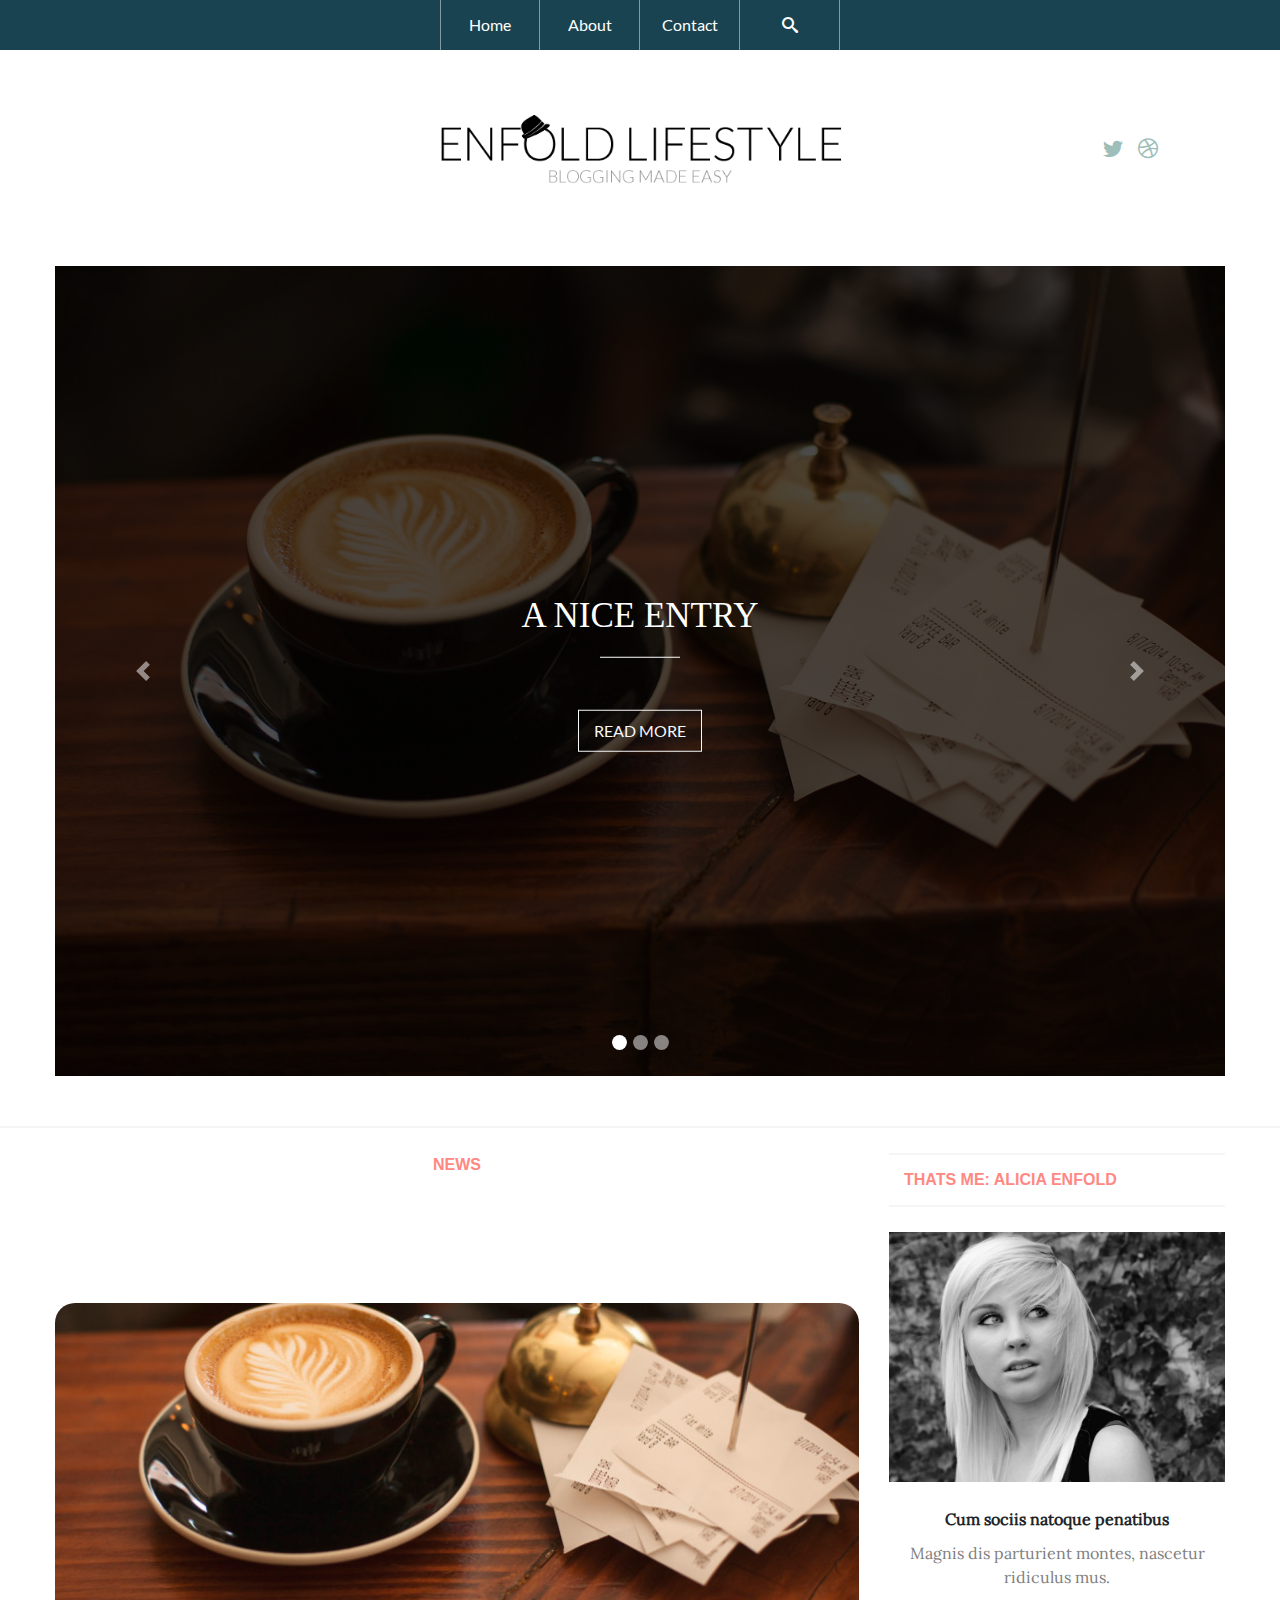
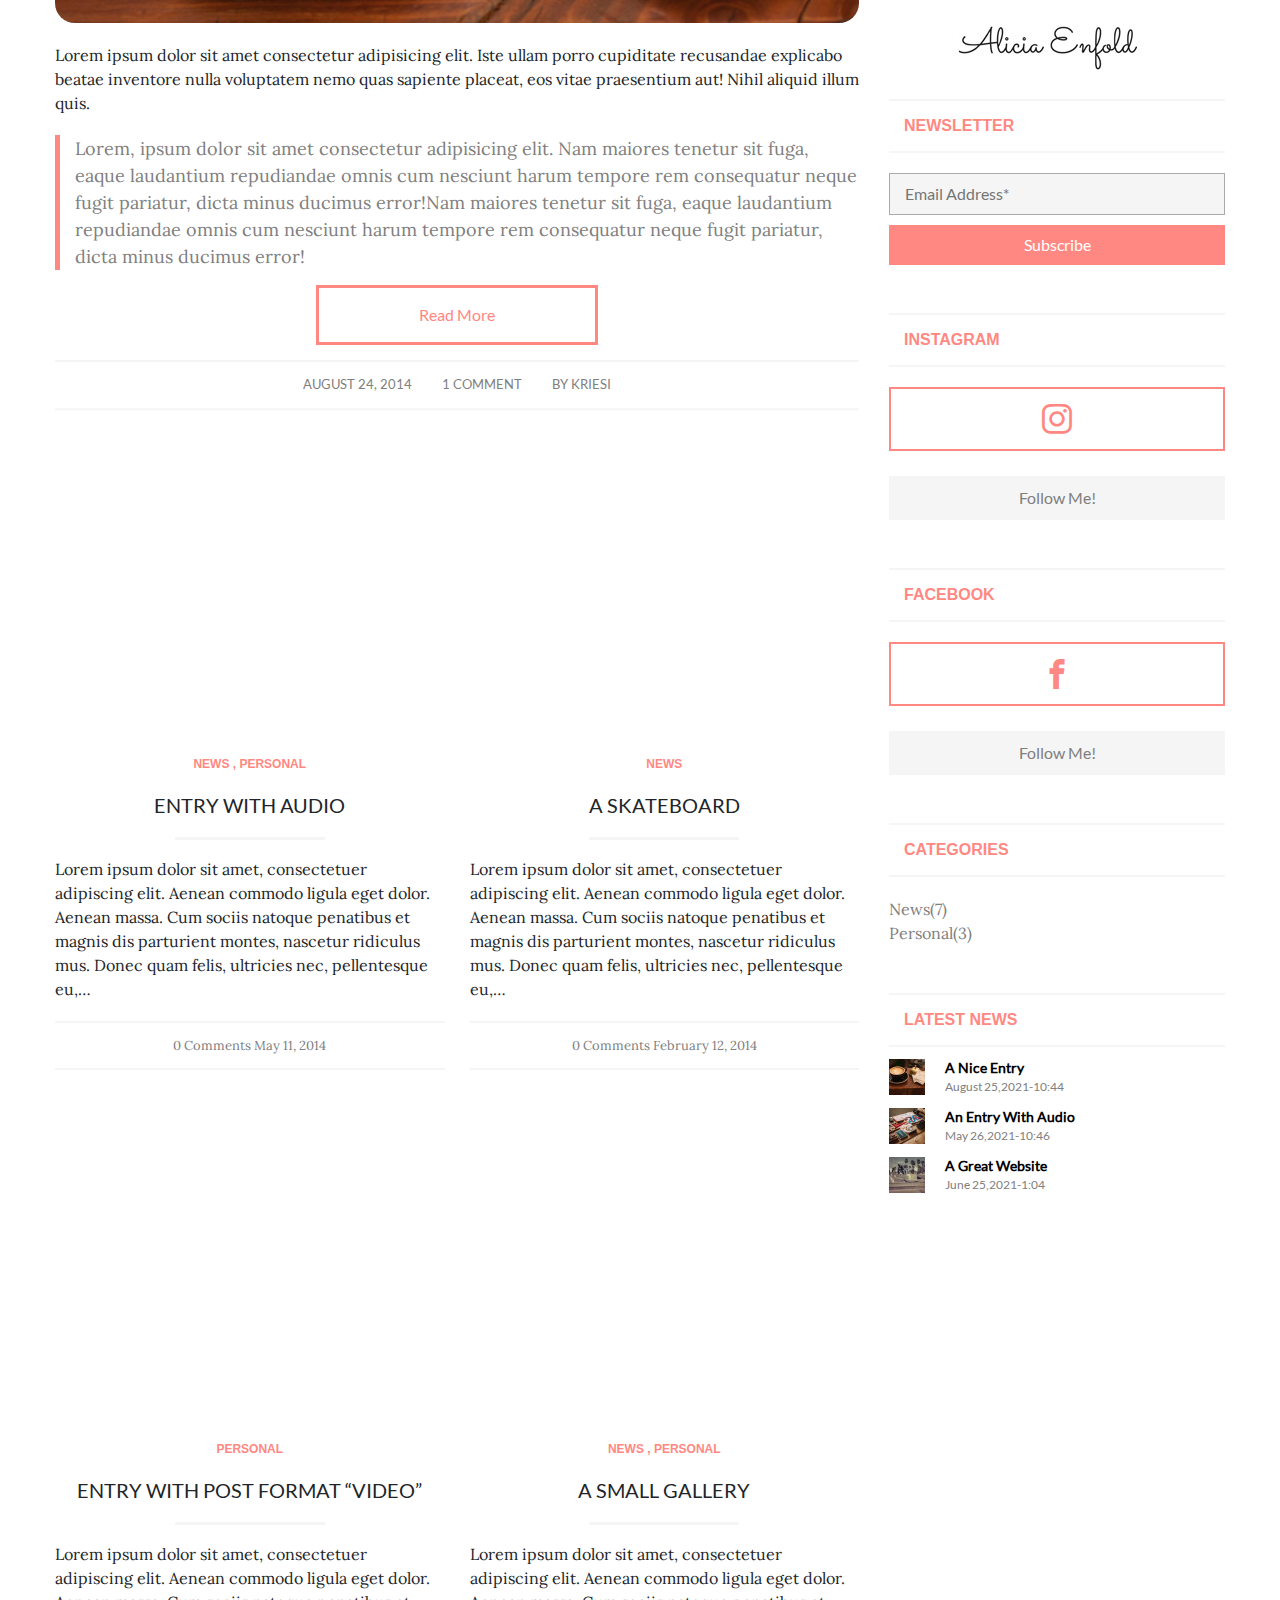
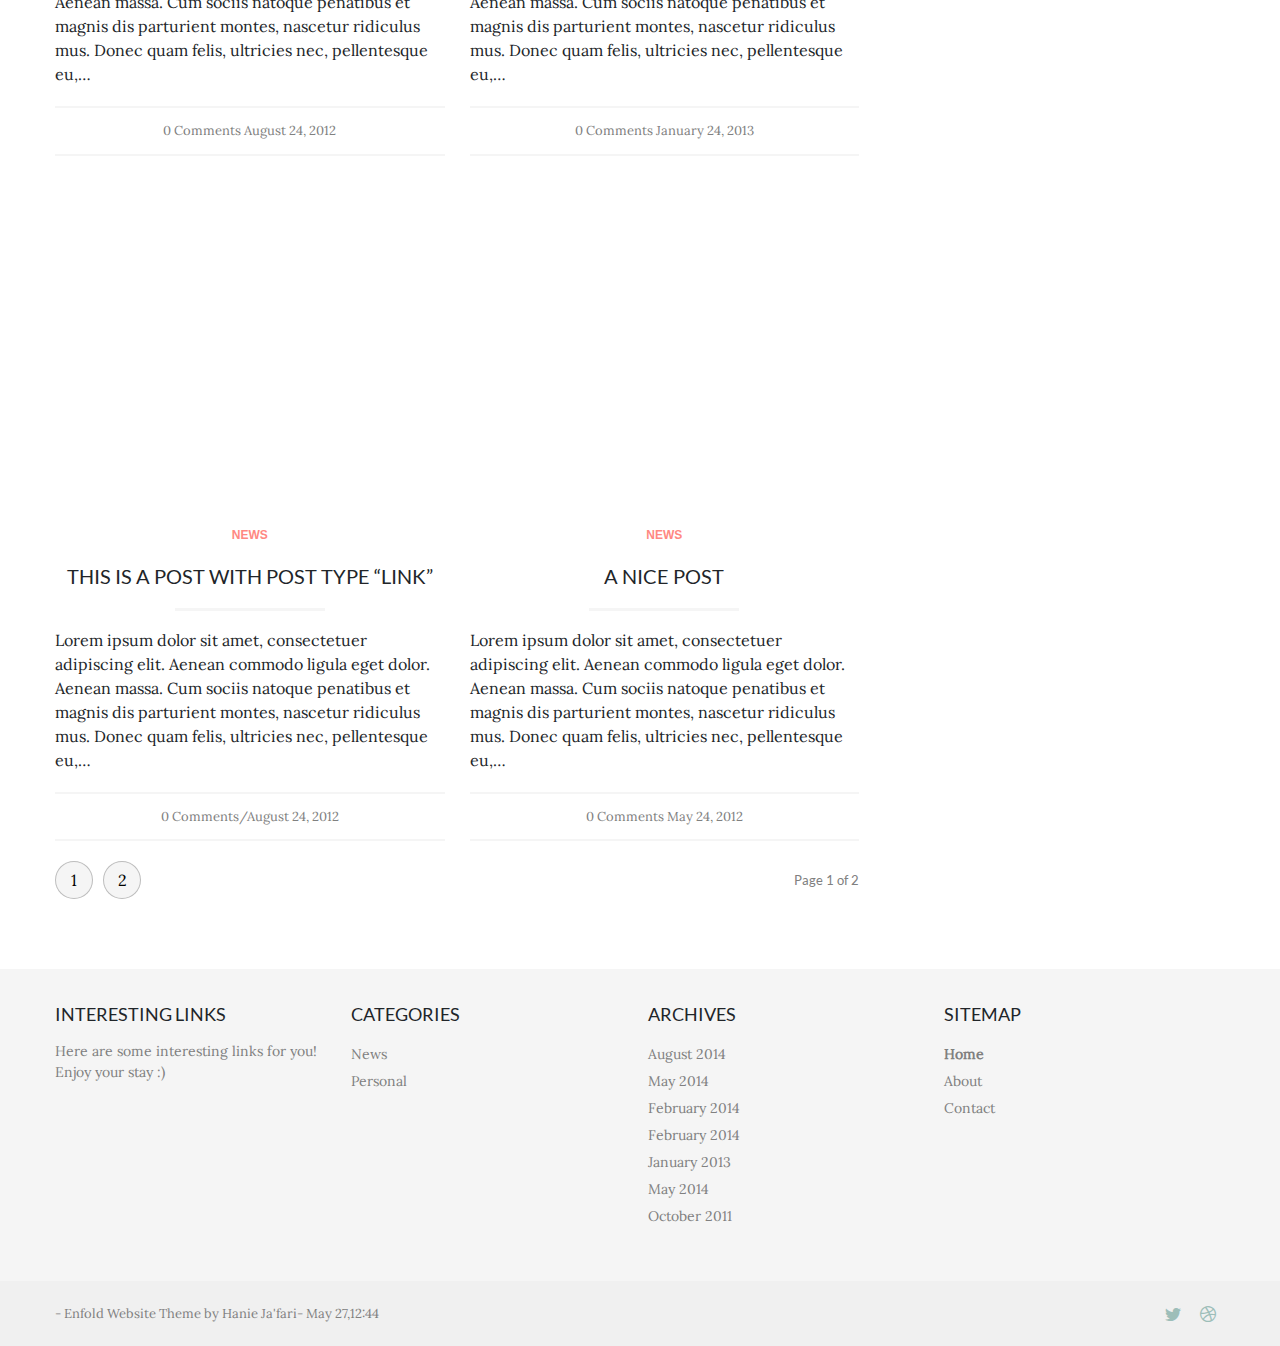
<file: index.html>
<!DOCTYPE html>
<html lang="en">

<head>
  <meta charset="UTF-8" />
  <meta name="viewport" content="width=device-width, initial-scale=1.0" />
  <title>Lifestyle Blog | Hanie Ja'fari</title>
  <link rel="icon" href="images/logo_flat_portfolio-180x180.png">
  <link rel="stylesheet" href="css/animate.css">
  <link rel="stylesheet" href="css/bootstrap.css" />
  <link rel="stylesheet" href="css/style.css" />
</head>

<body>
  <!-- elevator -->
  <div class="elevator icon-ctrl"></div>
  <!-- dim screen -->
  <div class="dimScreen"></div>
  <!-- navigation -->
  <nav class="nav">
    <!-- searchicon in nav in 0 till 768px -->
    <i class="icon-search icon-search-style" id="search-3"></i>

    <!-- burger menu -->
    <button class="burger" id="burger">&#9776;</button>
    <button class="cross" id="cross">&#735;</button>

    <!-- navbar menu -->
    <ul class="navbar" id="navbar">
      <li><a href="index.html">Home</a></li>
      <li><a href="about.html">About</a></li>
      <li><a href="contact.html">Contact</a></li>
      <li id="search">
        <a href="#"><i class="icon-search"></i></a>
      </li>
    </ul>
    <!-- search box -->
    <div class="search-box" id="search-box">
      <input type="text" placeholder="Search">
      <a href="search.html"><i class="icon-search"></i></a>
    </div>
    <!-- navbar brand -->
    <div class="navbar-brand">
      <div class="navbar-logo">
        <a href="index.html"><img src="images/logo.png" alt="Enfold Logo" title="Logo" /></a>
      </div>
    </div>
    <!-- navbar icons -->
    <div class="navbar-icons">
      <a href=""><i class="icon-twitter" title="Twitter"></i></a>
      <a href=""><i class="icon-dribbble" title="Dribble"></i></a>
    </div>
  </nav>
  <!-- header -->
  <header id="header">
    <div class="container">
      <!-- slider-->
      <div class="header-slider  ">
        <div id="carouselExampleCaptions" class="carousel slide" data-ride="carousel">
          <ol class="carousel-indicators">
            <li data-target="#carouselExampleCaptions" data-slide-to="0" class="active"></li>
            <li data-target="#carouselExampleCaptions" data-slide-to="1"></li>
            <li data-target="#carouselExampleCaptions" data-slide-to="2"></li>
          </ol>
          <div class="carousel-inner">
            <div class="carousel-item active">
              <div class="carousel-caption d-md-block">
                <h5 class="mb-5">A NICE ENTRY</h5>
                <button class="btn btn-outline-light">READ MORE</button>
              </div>
            </div>
            <div class="carousel-item">
              <div class="carousel-caption d-md-block">
                <h5 class="mb-5">ENTRY WITH AUDIO</h5>
                <button class="btn btn-outline-light">READ MORE</button>
              </div>
            </div>
            <div class="carousel-item">
              <div class="carousel-caption d-md-block">
                <h5 class="mb-5">LOREM IPSUM</h5>
                <button class="btn btn-outline-light">READ MORE</button>
              </div>
            </div>
          </div>
          <a class="carousel-control-prev" href="#carouselExampleCaptions" role="button" data-slide="prev">
            <span class="carousel-control-prev-icon" aria-hidden="true"></span>
            <span class="sr-only">Previous</span>
          </a>
          <a class="carousel-control-next" href="#carouselExampleCaptions" role="button" data-slide="next">
            <span class="carousel-control-next-icon" aria-hidden="true"></span>
            <span class="sr-only">Next</span>
          </a>
        </div>
      </div>
  </header>
  <main id="main">
    <!-- main content -->
    <div class="main-content container ">
      <!-- left -->
      <div class="left-content">
        <section>
          <p class="title-news ">NEWS</p>
          <h3 class="title wow fadeInDown">A NICE ENTRY</h3>
          <div class="left-content-img">
          </div>
          <p class="paragraph">Lorem ipsum dolor sit amet consectetur adipisicing elit. Iste ullam porro
            cupiditate
            recusandae explicabo
            beatae inventore nulla voluptatem nemo quas sapiente placeat, eos vitae praesentium aut! Nihil aliquid illum
            quis.</p>
          <p class="left-border paragraph-light">Lorem, ipsum dolor sit amet consectetur adipisicing elit. Nam maiores
            tenetur sit fuga,
            eaque laudantium repudiandae omnis cum nesciunt harum tempore rem consequatur neque fugit pariatur, dicta
            minus ducimus error!Nam maiores tenetur sit fuga, eaque laudantium repudiandae omnis cum nesciunt harum
            tempore rem consequatur neque fugit pariatur, dicta minus ducimus error!</p>
          <a href="read-more.html" class="btn ">Read More</a>
          <div class="info">
            <p>AUGUST 24, 2014</p>
            <p>1 COMMENT</p>
            <p>BY KRIESI</p>
          </div>
        </section>
        <!-- content boxes -->
        <div class="content-boxes">
          <div class="content-box">
            <div class="content-box-img content-box-img-1 wow fadeIn ">
              <audio src="audio/horse.ogv" controls></audio>
            </div>
            <p class="title-news">NEWS , PERSONAL</p>
            <h4 class="title">ENTRY WITH AUDIO</h4>
            <p class="paragraph">Lorem ipsum dolor sit amet, consectetuer adipiscing elit. Aenean commodo ligula eget
              dolor. Aenean massa. Cum sociis natoque penatibus et magnis dis parturient montes, nascetur ridiculus mus.
              Donec quam felis, ultricies nec, pellentesque eu,…</p>
            <p class="bt-bb text-center">0 Comments May 11, 2014</p>
          </div>
          <div class="content-box">
            <div class="content-box-img content-box-img-2 wow fadeIn">
            </div>
            <p class="title-news">NEWS</p>
            <h4 class="title">A SKATEBOARD</h4>
            <p class="paragraph">Lorem ipsum dolor sit amet, consectetuer adipiscing elit. Aenean commodo ligula eget
              dolor. Aenean massa. Cum sociis natoque penatibus et magnis dis parturient montes, nascetur ridiculus mus.
              Donec quam felis, ultricies nec, pellentesque eu,…</p>
            <p class="bt-bb text-center">0 Comments February 12, 2014</p>
          </div>
          <div class="content-box">
            <div class="content-box-img content-box-img-3 wow fadeIn">
            </div>
            <p class="title-news">PERSONAL</p>
            <h4 class="title">ENTRY WITH POST FORMAT “VIDEO”</h4>
            <p class="paragraph">Lorem ipsum dolor sit amet, consectetuer adipiscing elit. Aenean commodo ligula eget
              dolor. Aenean massa. Cum sociis natoque penatibus et magnis dis parturient montes, nascetur ridiculus mus.
              Donec quam felis, ultricies nec, pellentesque eu,…</p>
            <p class="bt-bb text-center">0 Comments August 24, 2012</p>
          </div>
          <div class="content-box">
            <div class="content-box-img  content-box-img-1 wow fadeIn">
            </div>
            <p class="title-news">NEWS , PERSONAL</p>
            <h4 class="title">A SMALL GALLERY</h4>
            <p class="paragraph">Lorem ipsum dolor sit amet, consectetuer adipiscing elit. Aenean commodo ligula eget
              dolor. Aenean massa. Cum sociis natoque penatibus et magnis dis parturient montes, nascetur ridiculus mus.
              Donec quam felis, ultricies nec, pellentesque eu,…</p>
            <p class="bt-bb text-center">0 Comments January 24, 2013</p>
          </div>
          <div class="content-box">
            <div class="content-box-img content-box-img-4 wow fadeIn">
            </div>
            <p class="title-news">NEWS</p>
            <h4 class="title">THIS IS A POST WITH POST TYPE “LINK”</h4>
            <p class="paragraph">Lorem ipsum dolor sit amet, consectetuer adipiscing elit. Aenean commodo ligula eget
              dolor. Aenean massa. Cum sociis natoque penatibus et magnis dis parturient montes, nascetur ridiculus mus.
              Donec quam felis, ultricies nec, pellentesque eu,…</p>
            <p class="bt-bb text-center">0 Comments/August 24, 2012</p>
          </div>
          <div class="content-box">
            <div class="content-box-img content-box-img-5 wow fadeIn">
            </div>
            <p class="title-news">NEWS</p>
            <h4 class="title">A NICE POST</h4>
            <p class="paragraph">Lorem ipsum dolor sit amet, consectetuer adipiscing elit. Aenean commodo ligula eget
              dolor. Aenean massa. Cum sociis natoque penatibus et magnis dis parturient montes, nascetur ridiculus mus.
              Donec quam felis, ultricies nec, pellentesque eu,…</p>
            <p class="bt-bb text-center">0 Comments May 24, 2012</p>
          </div>

        </div>
        <!-- pagination -->
        <div class="page-numbers">
          <div class="page-numbers-links">
            <div><a class="not-current-page">1</a>
            </div>
            <div><a href="home-2.html" class="current-page">2</a></div>
          </div>
          <p>Page 1 of 2</p>
        </div>

      </div>
      <!-- right -->
      <div class="right-content">
        <section>
          <p class="bt-bb title-news text-left">THATS ME: ALICIA ENFOLD</p>
          <div class="right-content-img"></div>
          <p class="fwb text-center">Cum sociis natoque penatibus</p>
          <p class="text-center">Magnis dis parturient montes, nascetur ridiculus mus.</p>
          <div class="right-content-img right-content-img-2"></div>
        </section>
        <div>
          <p class="bt-bb title-news text-left">NEWSLETTER</p>
          <form action="" class="subscribe-form">
            <input type="email" placeholder="Email Address*">
            <a href="" class="btn btn-block primary-btn">Subscribe</a>
          </form>
          <div class="form-comment">
            <p>Thank you for subscribing to our newsletter!</p>
          </div>
        </div>
        <div>
          <p class="bt-bb title-news mt-5 text-left">INSTAGRAM</p>
          <div class="icon-style"><a href=""><i class="icon-instagram"></i></a></div>
          <a href="" class="btn btn-block btn-outline-primary">Follow Me!</a>
        </div>
        <div>
          <p class="bt-bb title-news mt-5 text-left">FACEBOOK</p>
          <div class="icon-style"><a href=""><i class="icon-facebook"></i></a></div>
          <a href="" class="btn btn-block btn-outline-primary">Follow Me!</a>
        </div>
        <div>
          <p class="bt-bb title-news mt-5 text-left">CATEGORIES</p>
          <div class="categories">
            <a href="">News(7)</a>
            <a href="">Personal(3)</a>
          </div>
        </div>
        <div>
          <p class="bt-bb title-news mt-5 text-left">LATEST NEWS</p>
          <div class="news">
            <div class="news-img"></div>
            <div class="news-links">
              <a class="fwb">A Nice Entry</a>
              <p>August 25,2021-10:44</p>
            </div>
          </div>
          <div class="news">
            <div class="news-img news-img-2"></div>
            <div class="news-links">
              <a class="fwb">An Entry With Audio</a>
              <p>May 26,2021-10:46</p>
            </div>
          </div>
          <div class="news">
            <div class="news-img news-img-3"></div>
            <div class="news-links">
              <a class="fwb">A Great Website</a>
              <p>June 25,2021-1:04</p>
            </div>

          </div>
        </div>
      </div>
    </div>
  </main>
  <!-- footer -->
  <footer id="footer">
    <div class="container">
      <div class="footer-parts">
        <div class="footer-part">
          <h4>INTERESTING LINKS</h4>
          <p>Here are some interesting links for you! Enjoy your stay :)</p>
        </div>
        <div class="footer-part">
          <h4>CATEGORIES</h4>
          <ul class="footer-menu">
            <li><a href="">News</a></li>
            <li><a href="">Personal</a></li>
          </ul>
        </div>
        <div class="footer-part">
          <h4>ARCHIVES</h4>
          <ul class="footer-menu">
            <li><a href="">August 2014</a></li>
            <li><a href="">May 2014</a></li>
            <li><a href="">February 2014</a></li>
            <li><a href="">February 2014</a></li>
            <li><a href="">January 2013</a></li>
            <li><a href="">May 2014</a></li>
            <li><a href="">October 2011</a></li>
          </ul>
        </div>
        <div class="footer-part">
          <h4>SITEMAP</h4>
          <ul class="footer-menu">
            <li><a href="index.html" class="fwb">Home</a></li>
            <li><a href="about.html">About</a></li>
            <li><a href="contact.html">Contact</a></li>
          </ul>
        </div>
      </div>
    </div>
    <div class="footer">
      <div class="container">
        <p>- Enfold Website Theme by Hanie Ja'fari- May 27,12:44</p>
        <div class="footer-icons">
          <a href=""><i class="icon-twitter" title="Twitter"></i></a>
          <a href=""><i class="icon-dribbble" title="Dribble"></i></a>
        </div>
      </div>
    </div>
  </footer>
  <div class="loader">
    <img src="images/loader.gif" alt="">
  </div>
  <script src="js/jquery-3.5.1.min.js"></script>
  <script src="js/bootstrap.bundle.js"></script>
  <script src="js/index.js"></script>
  <script src="js/wow.min.js"></script>

  <script>
    new WOW().init();
  </script>
</body>

</html>
</file>
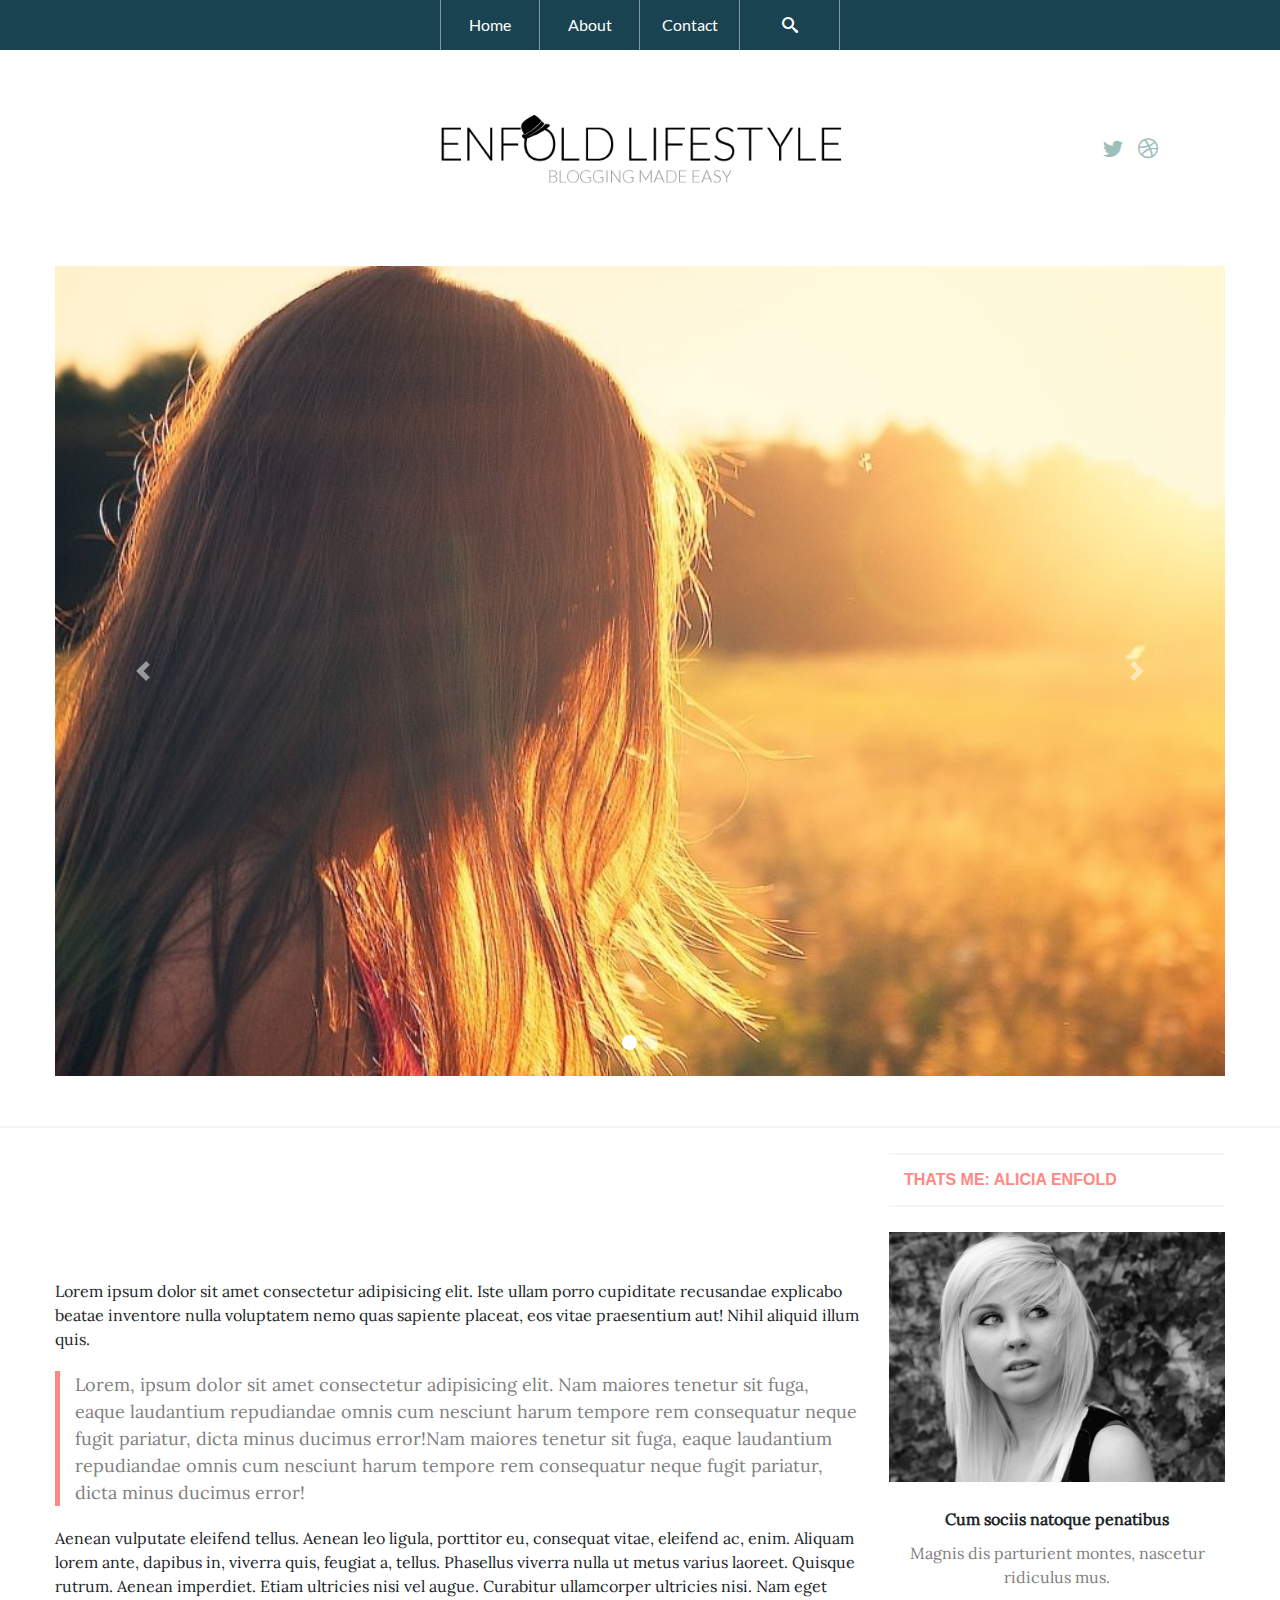
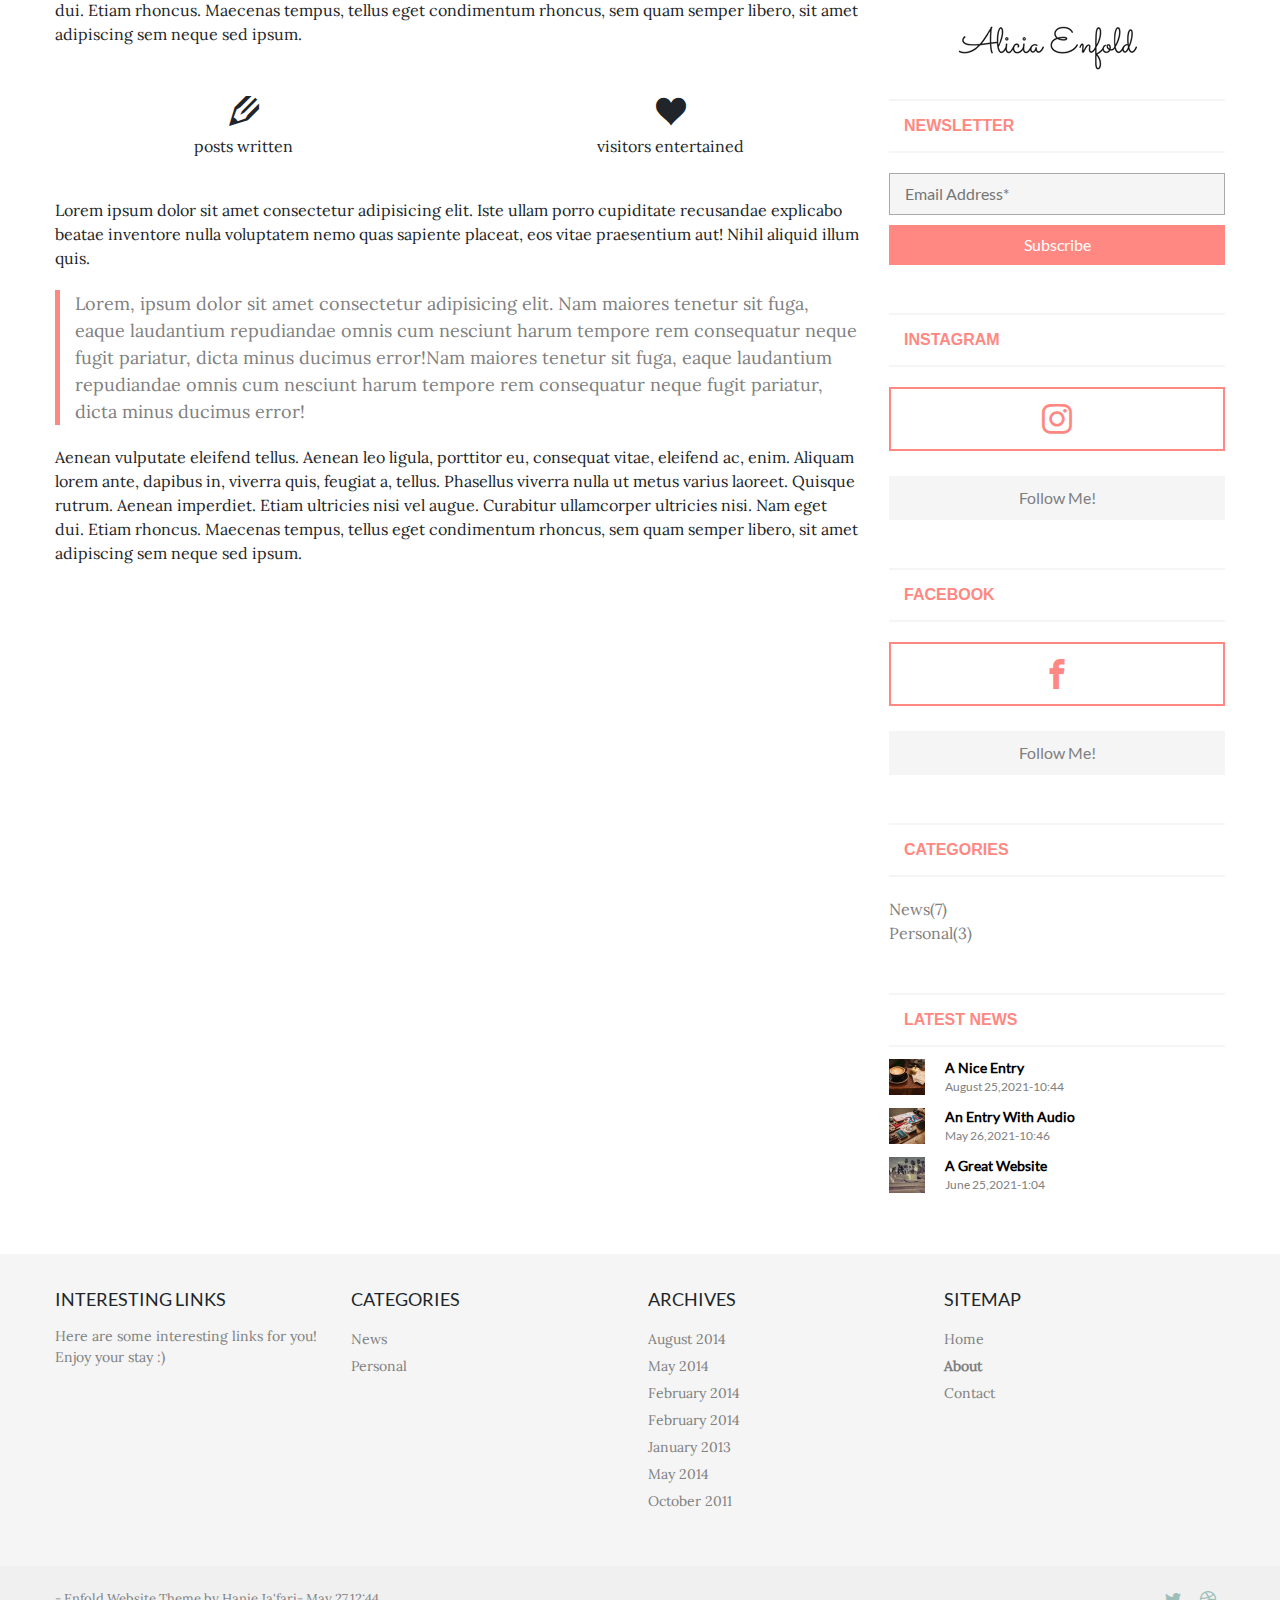
<file: about.html>
<!DOCTYPE html>
<html lang="en">

<head>
    <meta charset="UTF-8" />
    <meta name="viewport" content="width=device-width, initial-scale=1.0" />
    <title>About-Enfold Lifestyle Blog</title>
    <link rel="icon" href="images/logo_flat_portfolio-180x180.png">
    <link rel="stylesheet" href="css/animate.css">
    <link rel="stylesheet" href="css/bootstrap.css" />
    <link rel="stylesheet" href="css/style.css" />
</head>

<body>
    <!-- elevator -->
    <div class="elevator icon-ctrl"></div>
    <!-- dim screen -->
    <div class="dimScreen"></div>
    <!-- navigation -->
    <nav class="nav">
        <!-- searchicon in nav in 0 till 768px -->
        <i class="icon-search icon-search-style" id="search-3"></i>

        <!-- burger menu -->
        <button class="burger" id="burger">&#9776;</button>
        <button class="cross" id="cross">&#735;</button>

        <!-- navbar menu -->
        <ul class="navbar" id="navbar">
            <li><a href="index.html">Home</a></li>
            <li><a href="about.html">About</a></li>
            <li><a href="contact.html">Contact</a></li>
            <li id="search">
                <a href="#"><i class="icon-search"></i></a>
            </li>

        </ul>
        <!-- search box -->
        <div class="search-box" id="search-box">
            <input type="text" placeholder="Search">
            <a href="search.html"><i class="icon-search"></i></a>
        </div>
        <!-- navbar brand -->
        <div class="navbar-brand">
            <div class="navbar-logo">
                <a href="index.html"><img src="images/logo.png" alt="Enfold Logo" title="Logo" /></a>
            </div>
        </div>
        <!-- navbar icons -->
        <div class="navbar-icons">
            <a href=""><i class="icon-twitter" title="Twitter"></i></a>
            <a href=""><i class="icon-dribbble" title="Dribble"></i></a>
        </div>
    </nav>
    <!-- header -->
    <header id="header">
        <div class="container">
            <!-- slider-->
            <div class="header-slider">
                <div id="carouselExampleCaptions" class="carousel slide" data-ride="carousel">
                    <ol class="carousel-indicators">
                        <li data-target="#carouselExampleCaptions" data-slide-to="0" class="active"></li>
                        <li data-target="#carouselExampleCaptions" data-slide-to="1"></li>
                    </ol>
                    <div class="carousel-inner">
                        <div class="carousel-item carousel-item-2 active">
                        </div>
                        <div class="carousel-item carousel-item-2">
                        </div>
                    </div>
                    <a class="carousel-control-prev" href="#carouselExampleCaptions" role="button" data-slide="prev">
                        <span class="carousel-control-prev-icon" aria-hidden="true"></span>
                        <span class="sr-only">Previous</span>
                    </a>
                    <a class="carousel-control-next" href="#carouselExampleCaptions" role="button" data-slide="next">
                        <span class="carousel-control-next-icon" aria-hidden="true"></span>
                        <span class="sr-only">Next</span>
                    </a>
                </div>
            </div>
    </header>
    <main id="main">
        <!-- main content -->
        <div class="main-content container ">
            <!-- left content -->
            <div class="left-content">
                <section>
                    <h3 class="title wow fadeInDown">HI, I AM ALICIA!</h3>
                    <p class="paragraph">Lorem ipsum dolor sit amet consectetur adipisicing elit. Iste ullam porro
                        cupiditate recusandae
                        explicabo
                        beatae inventore nulla voluptatem nemo quas sapiente placeat, eos vitae praesentium aut! Nihil
                        aliquid illum
                        quis.</p>
                    <p class="left-border paragraph-light ">Lorem, ipsum dolor sit amet consectetur
                        adipisicing elit. Nam
                        maiores tenetur
                        sit fuga,
                        eaque laudantium repudiandae omnis cum nesciunt harum tempore rem consequatur neque fugit
                        pariatur, dicta
                        minus ducimus error!Nam maiores tenetur sit fuga, eaque laudantium repudiandae omnis cum
                        nesciunt harum
                        tempore rem consequatur neque fugit pariatur, dicta minus ducimus error!</p>
                    <p class="paragraph ">
                        Aenean vulputate eleifend tellus. Aenean leo ligula, porttitor eu, consequat vitae, eleifend ac,
                        enim. Aliquam lorem ante, dapibus in, viverra quis, feugiat a, tellus. Phasellus viverra nulla
                        ut metus varius laoreet. Quisque rutrum. Aenean imperdiet. Etiam ultricies nisi vel augue.
                        Curabitur ullamcorper ultricies nisi. Nam eget dui. Etiam rhoncus. Maecenas tempus, tellus eget
                        condimentum rhoncus, sem quam semper libero, sit amet adipiscing sem neque sed ipsum.
                    </p>
                </section>
                <div class="counters">
                    <div class="counter-box counter-box-1 text-center">
                        <h3></h3> <i class="icon-pencil2"></i>
                        <p>posts written</p>
                    </div>
                    <div class="counter-box counter-box-2 text-center">
                        <h3></h3><i class="icon-heart"></i>
                        <p>visitors entertained</p>
                    </div>
                </div>
                <section>
                    <p class="paragraph">Lorem ipsum dolor sit amet consectetur adipisicing elit. Iste ullam porro
                        cupiditate recusandae
                        explicabo
                        beatae inventore nulla voluptatem nemo quas sapiente placeat, eos vitae praesentium aut! Nihil
                        aliquid illum
                        quis.</p>
                    <p class="left-border paragraph-light">Lorem, ipsum dolor sit amet consectetur
                        adipisicing elit. Nam
                        maiores tenetur
                        sit fuga,
                        eaque laudantium repudiandae omnis cum nesciunt harum tempore rem consequatur neque fugit
                        pariatur, dicta
                        minus ducimus error!Nam maiores tenetur sit fuga, eaque laudantium repudiandae omnis cum
                        nesciunt harum
                        tempore rem consequatur neque fugit pariatur, dicta minus ducimus error!</p>
                    <p class="paragraph">
                        Aenean vulputate eleifend tellus. Aenean leo ligula, porttitor eu, consequat vitae, eleifend ac,
                        enim. Aliquam lorem ante, dapibus in, viverra quis, feugiat a, tellus. Phasellus viverra nulla
                        ut metus varius laoreet. Quisque rutrum. Aenean imperdiet. Etiam ultricies nisi vel augue.
                        Curabitur ullamcorper ultricies nisi. Nam eget dui. Etiam rhoncus. Maecenas tempus, tellus eget
                        condimentum rhoncus, sem quam semper libero, sit amet adipiscing sem neque sed ipsum.
                    </p>
                </section>
            </div>
            <!-- right content -->
            <div class="right-content">
                <section>
                    <p class="bt-bb title-news text-left">THATS ME: ALICIA ENFOLD</p>
                    <div class="right-content-img"></div>
                    <p class="fwb text-center">Cum sociis natoque penatibus</p>
                    <p class="text-center">Magnis dis parturient montes, nascetur ridiculus mus.</p>
                    <div class="right-content-img right-content-img-2"></div>
                </section>
                <div>
                    <p class="bt-bb title-news text-left">NEWSLETTER</p>
                    <form action="" class="subscribe-form">
                        <input type="email" placeholder="Email Address*">
                        <a href="" class="btn btn-block primary-btn">Subscribe</a>
                    </form>
                    <div class="form-comment">
                        <p>Thank you for subscribing to our newsletter!</p>
                    </div>
                </div>
                <div>
                    <p class="bt-bb title-news mt-5 text-left">INSTAGRAM</p>
                    <div class="icon-style"><a href=""><i class="icon-instagram"></i></a></div>
                    <a href="" class="btn btn-block btn-outline-primary">Follow Me!</a>
                </div>
                <div>
                    <p class="bt-bb title-news mt-5 text-left">FACEBOOK</p>
                    <div class="icon-style"><a href=""><i class="icon-facebook"></i></a></div>
                    <a href="" class="btn btn-block btn-outline-primary">Follow Me!</a>
                </div>
                <div>
                    <p class="bt-bb title-news mt-5 text-left">CATEGORIES</p>
                    <div class="categories">
                        <a href="">News(7)</a>
                        <a href="">Personal(3)</a>
                    </div>
                </div>
                <div>
                    <p class="bt-bb title-news mt-5 text-left">LATEST NEWS</p>
                    <div class="news">
                        <div class="news-img"></div>
                        <div class="news-links">
                            <a class="fwb">A Nice Entry</a>
                            <p>August 25,2021-10:44</p>
                        </div>
                    </div>
                    <div class="news">
                        <div class="news-img news-img-2"></div>
                        <div class="news-links">
                            <a class="fwb">An Entry With Audio</a>
                            <p>May 26,2021-10:46</p>
                        </div>
                    </div>
                    <div class="news">
                        <div class="news-img news-img-3"></div>
                        <div class="news-links">
                            <a class="fwb">A Great Website</a>
                            <p>June 25,2021-1:04</p>
                        </div>

                    </div>
                </div>
            </div>
        </div>
    </main>
    <!-- footer -->
    <footer id="footer">
        <div class="container">
            <div class="footer-parts">
                <div class="footer-part">
                    <h4>INTERESTING LINKS</h4>
                    <p>Here are some interesting links for you! Enjoy your stay :)</p>
                </div>
                <div class="footer-part">
                    <h4>CATEGORIES</h4>
                    <ul class="footer-menu">
                        <li><a href="">News</a></li>
                        <li><a href="">Personal</a></li>
                    </ul>
                </div>
                <div class="footer-part">
                    <h4>ARCHIVES</h4>
                    <ul class="footer-menu">
                        <li><a href="">August 2014</a></li>
                        <li><a href="">May 2014</a></li>
                        <li><a href="">February 2014</a></li>
                        <li><a href="">February 2014</a></li>
                        <li><a href="">January 2013</a></li>
                        <li><a href="">May 2014</a></li>
                        <li><a href="">October 2011</a></li>
                    </ul>
                </div>
                <div class="footer-part">
                    <h4>SITEMAP</h4>
                    <ul class="footer-menu">
                        <li><a href="index.html">Home</a></li>
                        <li><a href="about.html" class="fwb">About</a></li>
                        <li><a href="contact.html">Contact</a></li>
                    </ul>
                </div>
            </div>
        </div>
        <div class="footer">
            <div class="container">
                <p>- Enfold Website Theme by Hanie Ja'fari- May 27,12:44</p>
                <div class="footer-icons">
                    <a href=""><i class="icon-twitter" title="Twitter"></i></a>
                    <a href=""><i class="icon-dribbble" title="Dribble"></i></a>
                </div>
            </div>
        </div>
    </footer>
    <div class="loader">
        <img src="images/loader.gif" alt="">
    </div>
    <script src="js/jquery-3.5.1.min.js"></script>
    <script src="js/bootstrap.bundle.js"></script>
    <script src="js/index.js"></script>
    <script src="js/wow.min.js"></script>

    <script>
        new WOW().init();
        $(function () {

            //counter boxes in this page
            $(window).one("scroll", function () {
                // window.addEventListener("scroll", function () {
                const aboutHeight = document.querySelector(".counters");
                const box1 = document.querySelector(".counter-box-1 h3");
                const box2 = document.querySelector(".counter-box-2 h3");
                const posts = 312;
                const visitors = 254;
                let i = 0;
                let j = 0;
                if (window.scrollY > aboutHeight.offsetHeight - 300) {
                    const counterInterval = setInterval(() => {
                        i++;
                        box1.innerHTML = i;
                        if (i >= posts) {
                            clearInterval(counterInterval);
                        }
                    }, 10);
                    const counterInterval2 = setInterval(() => {
                        j++;
                        box2.innerHTML = j;
                        if (j >= visitors) {
                            clearInterval(counterInterval2);
                        }
                    }, 10);
                } else if (window.scrollY < aboutHeight.offsetHeight) {
                    clearInterval(counterInterval);
                    clearInterval(counterInterval2);
                    box1 = 312;
                    box2 = 254;
                }

            });
        })

    </script>
</body>

</html>
</file>
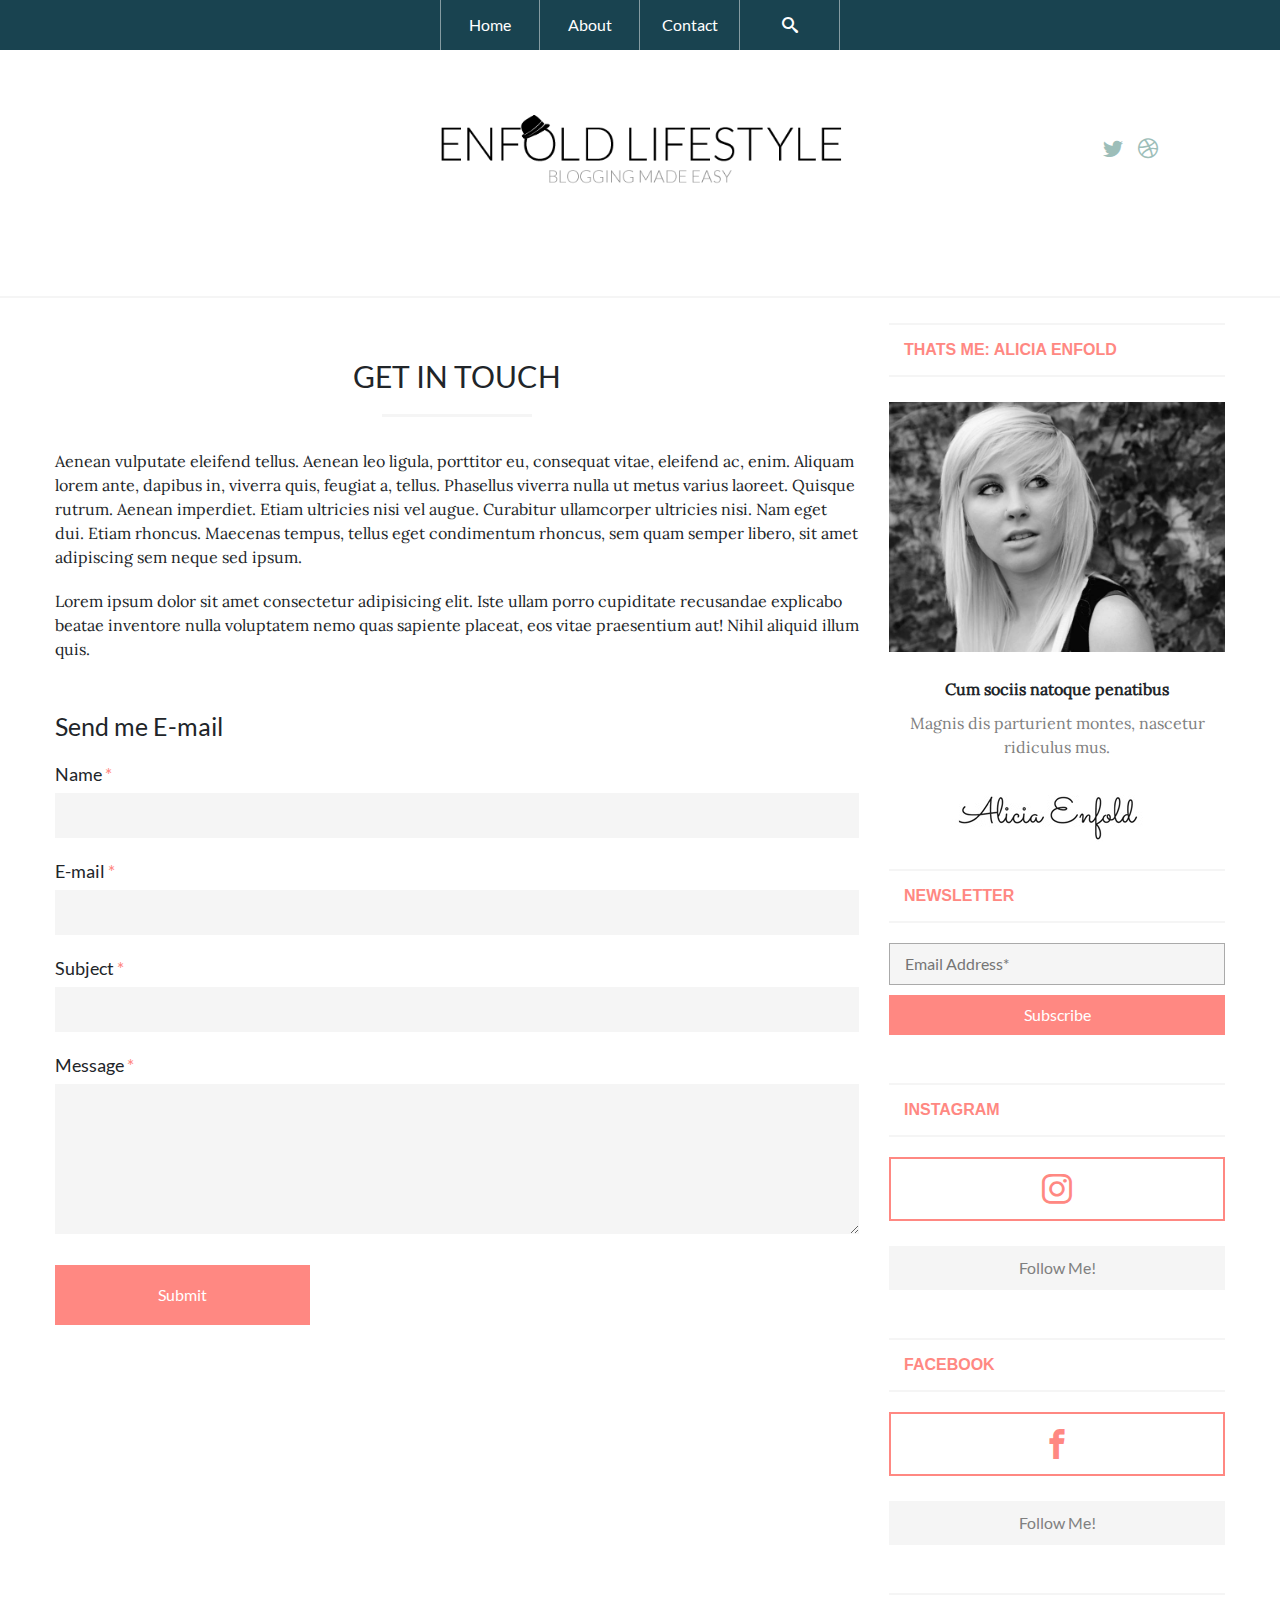
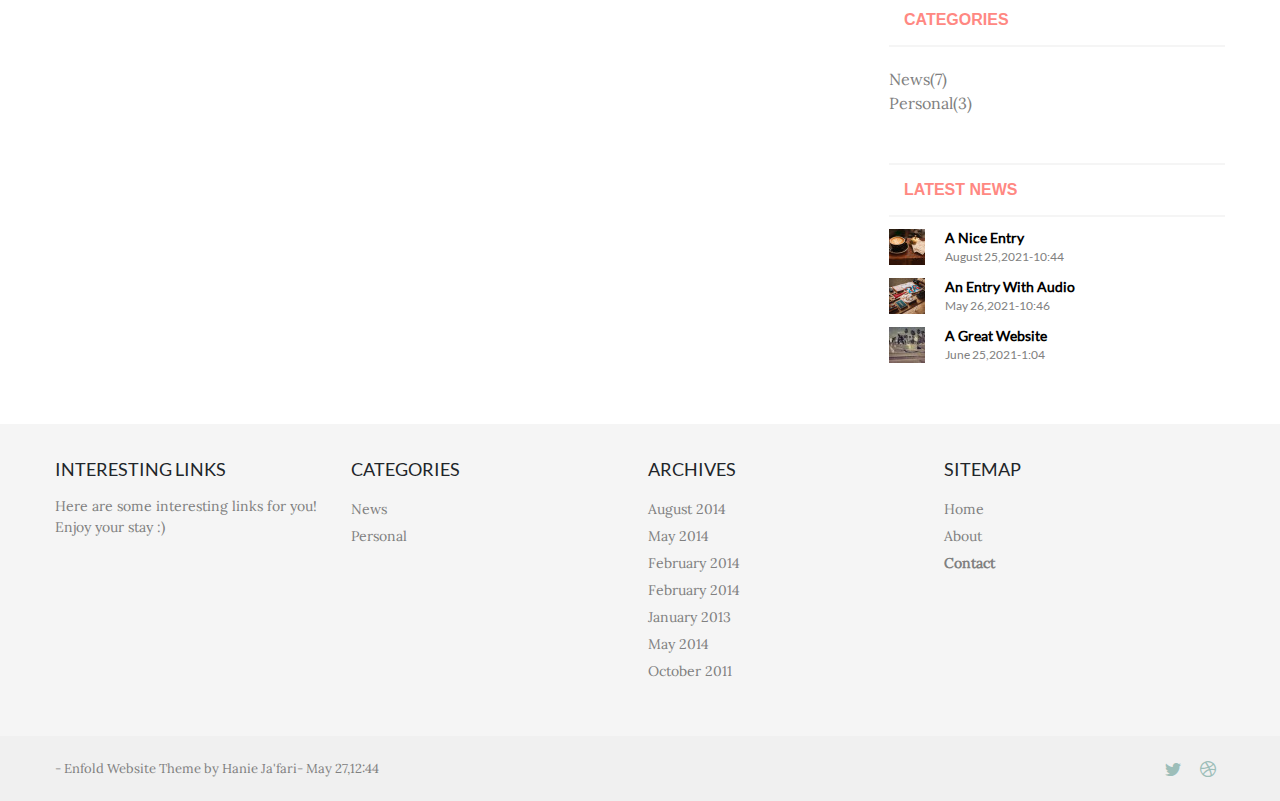
<file: contact.html>
<!DOCTYPE html>
<html lang="en">

<head>
    <meta charset="UTF-8" />
    <meta name="viewport" content="width=device-width, initial-scale=1.0" />
    <title>Contact-Enfold Lifestyle Blog</title>
    <link rel="icon" href="images/logo_flat_portfolio-180x180.png">
    <link rel="stylesheet" href="css/animate.css">
    <link rel="stylesheet" href="css/bootstrap.css" />
    <link rel="stylesheet" href="css/style.css" />
</head>

<body>
    <!-- elevator -->
    <div class="elevator icon-ctrl"></div>
    <!-- dim screen -->
    <div class="dimScreen"></div>
    <!-- navigation -->
    <nav class="nav">
        <!-- searchicon in nav in 0 till 768px -->
        <i class="icon-search icon-search-style" id="search-3"></i>

        <!-- burger menu -->
        <button class="burger" id="burger">&#9776;</button>
        <button class="cross" id="cross">&#735;</button>

        <!-- navbar menu -->
        <ul class="navbar" id="navbar">
            <li><a href="index.html">Home</a></li>
            <li><a href="about.html">About</a></li>
            <li><a href="contact.html">Contact</a></li>
            <li id="search">
                <a href="#"><i class="icon-search"></i></a>
            </li>

        </ul>
        <!-- search box -->
        <div class="search-box" id="search-box">
            <input type="text" placeholder="Search">
            <a href="search.html"><i class="icon-search"></i></a>
        </div>
        <!-- navbar brand -->
        <div class="navbar-brand">
            <div class="navbar-logo">
                <a href="index.html"><img src="images/logo.png" alt="Enfold Logo" title="Logo" /></a>
            </div>
        </div>
        <!-- navbar icons -->
        <div class="navbar-icons">
            <a href=""><i class="icon-twitter" title="Twitter"></i></a>
            <a href=""><i class="icon-dribbble" title="Dribble"></i></a>
        </div>
    </nav>

    <main id="main">
        <!-- main content -->
        <div class="main-content container ">
            <!-- left content -->
            <div class="left-content">
                <section>
                    <h3 class="title wow fadeInDown">GET IN TOUCH</h3>
                    <p class="paragraph h-elevator">
                        Aenean vulputate eleifend tellus. Aenean leo ligula, porttitor eu, consequat vitae, eleifend ac,
                        enim. Aliquam lorem ante, dapibus in, viverra quis, feugiat a, tellus. Phasellus viverra nulla
                        ut metus varius laoreet. Quisque rutrum. Aenean imperdiet. Etiam ultricies nisi vel augue.
                        Curabitur ullamcorper ultricies nisi. Nam eget dui. Etiam rhoncus. Maecenas tempus, tellus eget
                        condimentum rhoncus, sem quam semper libero, sit amet adipiscing sem neque sed ipsum.
                    </p>
                    <p class="paragraph no-mt">Lorem ipsum dolor sit amet consectetur adipisicing elit. Iste ullam porro
                        cupiditate recusandae
                        explicabo
                        beatae inventore nulla voluptatem nemo quas sapiente placeat, eos vitae praesentium aut! Nihil
                        aliquid illum
                        quis.</p>
                    <form action="" class="contact-form">
                        <h4>Send me E-mail</h4>
                        <div class="contact-form-group contact-form-group-1">
                            <label for="name">Name <span> *</span>
                            </label>
                            <input type="text" id="name" required minlength="3" spellcheck="true" /></div>
                        <div class="contact-form-group contact-form-group-2">
                            <label for="email">E-mail <span> *</span></label>
                            <input type="email" id="email" required minlength="7" spellcheck="true" />
                        </div>
                        <div class="contact-form-group contact-form-group-3">
                            <label for="subject">Subject <span> *</span></label>
                            <input type="text" id="subject" required minlength="4" spellcheck="true" />
                        </div>
                        <div class="contact-form-group contact-form-group-4">
                            <label for="message">Message <span> *</span></label>
                            <textarea id="message" cols="30" rows="10" required minlength="8"
                                spellcheck="true"></textarea>
                        </div>
                        <button class="btn primary-btn">Submit</button>
                    </form>
                    <div class="result">
                        <p>Your message has been sent!</p>
                    </div>
                </section>
            </div>
            <!-- right content -->
            <div class="right-content">
                <section>
                    <p class="bt-bb title-news text-left">THATS ME: ALICIA ENFOLD</p>
                    <div class="right-content-img"></div>
                    <p class="fwb text-center">Cum sociis natoque penatibus</p>
                    <p class="text-center">Magnis dis parturient montes, nascetur ridiculus mus.</p>
                    <div class="right-content-img right-content-img-2"></div>
                </section>
                <div>
                    <p class="bt-bb title-news text-left">NEWSLETTER</p>
                    <form action="" class="subscribe-form">
                        <input type="email" id="email" placeholder="Email Address*">
                        <a href="" class="btn btn-block primary-btn">Subscribe</a>
                    </form>
                    <div class="form-comment">
                        <p>Thank you for subscribing to our newsletter!</p>
                    </div>
                </div>
                <div>
                    <p class="bt-bb title-news mt-5 text-left">INSTAGRAM</p>
                    <div class="icon-style"><a href=""><i class="icon-instagram"></i></a></div>
                    <a href="" class="btn btn-block btn-outline-primary">Follow Me!</a>
                </div>
                <div>
                    <p class="bt-bb title-news mt-5 text-left">FACEBOOK</p>
                    <div class="icon-style"><a href=""><i class="icon-facebook"></i></a></div>
                    <a href="" class="btn btn-block btn-outline-primary">Follow Me!</a>
                </div>
                <div>
                    <p class="bt-bb title-news mt-5 text-left">CATEGORIES</p>
                    <div class="categories">
                        <a href="">News(7)</a>
                        <a href="">Personal(3)</a>
                    </div>
                </div>
                <div>
                    <p class="bt-bb title-news mt-5 text-left">LATEST NEWS</p>
                    <div class="news">
                        <div class="news-img"></div>
                        <div class="news-links">
                            <a class="fwb">A Nice Entry</a>
                            <p>August 25,2021-10:44</p>
                        </div>
                    </div>
                    <div class="news">
                        <div class="news-img news-img-2"></div>
                        <div class="news-links">
                            <a class="fwb">An Entry With Audio</a>
                            <p>May 26,2021-10:46</p>
                        </div>
                    </div>
                    <div class="news">
                        <div class="news-img news-img-3"></div>
                        <div class="news-links">
                            <a class="fwb">A Great Website</a>
                            <p>June 25,2021-1:04</p>
                        </div>

                    </div>
                </div>
            </div>
        </div>
    </main>
    <!-- footer -->
    <footer id="footer">
        <div class="container">
            <div class="footer-parts">
                <div class="footer-part">
                    <h4>INTERESTING LINKS</h4>
                    <p>Here are some interesting links for you! Enjoy your stay :)</p>
                </div>
                <div class="footer-part">
                    <h4>CATEGORIES</h4>
                    <ul class="footer-menu">
                        <li><a href="">News</a></li>
                        <li><a href="">Personal</a></li>
                    </ul>
                </div>
                <div class="footer-part">
                    <h4>ARCHIVES</h4>
                    <ul class="footer-menu">
                        <li><a href="">August 2014</a></li>
                        <li><a href="">May 2014</a></li>
                        <li><a href="">February 2014</a></li>
                        <li><a href="">February 2014</a></li>
                        <li><a href="">January 2013</a></li>
                        <li><a href="">May 2014</a></li>
                        <li><a href="">October 2011</a></li>
                    </ul>
                </div>
                <div class="footer-part">
                    <h4>SITEMAP</h4>
                    <ul class="footer-menu">
                        <li><a href="index.html">Home</a></li>
                        <li><a href="about.html">About</a></li>
                        <li><a href="contact.html" class="fwb">Contact</a></li>
                    </ul>
                </div>
            </div>
        </div>
        <div class="footer">
            <div class="container">
                <p>- Enfold Website Theme by Hanie Ja'fari- May 27,12:44</p>
                <div class="footer-icons">
                    <a href=""><i class="icon-twitter" title="Twitter"></i></a>
                    <a href=""><i class="icon-dribbble" title="Dribble"></i></a>
                </div>
            </div>
        </div>
    </footer>
    <div class="loader">
        <img src="images/loader.gif" alt="">
    </div>
    <script src="js/jquery-3.5.1.min.js"></script>
    <script src="js/bootstrap.bundle.js"></script>
    <script src="js/wow.min.js"></script>
    <script src="js/index.js"></script>
    <script>
        $(function () {
            new WOW().init();
            //contact form
            var nameInput = document.querySelector(
                ".contact-form .contact-form-group-1 input"
            );
            var emailInput = document.querySelector(
                ".contact-form .contact-form-group-2 input"
            );
            var subjectInput = document.querySelector(
                ".contact-form .contact-form-group-3 input"
            );
            var messageInput = document.querySelector(
                ".contact-form .contact-form-group-4 textarea"
            );
            $(".contact-form  .btn").click(function (event) {
                event.preventDefault();
                if (nameInput.value.trim() == "") {
                    $(nameInput).css("border", "1px solid red");
                }
                if (emailInput.value.trim() == "") {
                    $(emailInput).css("border", "1px solid red");
                }
                if (subjectInput.value.trim() == "") {
                    $(subjectInput).css("border", "1px solid red");
                }
                if (messageInput.value.trim() == "") {
                    $(messageInput).css("border", "1px solid red");
                }
                if (
                    nameInput.value.trim() == "" &&
                    emailInput.value.trim() == "" &&
                    subjectInput.value.trim() == "" &&
                    messageInput.value.trim() == ""
                ) {
                    alert("Please fill out fields!");
                } else if (
                    nameInput.value.length >= 3 &&
                    emailInput.value.includes("@") &&
                    emailInput.value.length >= 7 &&
                    emailInput.value.includes("gmail") &&
                    emailInput.value.includes("com") &&
                    subjectInput.value.length >= 4 &&
                    messageInput.value.length >= 8
                ) {
                    $(".contact-form .btn").text("Sending...");
                    $(".contact-form .btn").css("background-color", "var(--primary-color)");
                    $(".contact-form .btn").css("border", "2px solid var(--primary-color)");
                    setTimeout(function () {
                        $(".contact-form").hide();
                        $(".result").show();
                    }, 2000);
                }
            });

            nameInput.addEventListener("keyup", function () {
                if (nameInput.value.length >= 3) {
                    $(nameInput).css("border", "1px solid green");
                } else if (nameInput.value.length < 3) {
                    $(nameInput).css("border", "1px solid red");
                }
            });
            emailInput.addEventListener("keyup", function () {
                if (
                    emailInput.value.length >= 7 &&
                    emailInput.value.includes("@") &&
                    emailInput.value.includes("com") &&
                    emailInput.value.includes("gmail")
                ) {
                    $(emailInput).css("border", "1px solid green");
                } else if (
                    emailInput.value.length < 7 ||
                    emailInput.value.includes("@") != true ||
                    emailInput.value.includes("com") != true ||
                    emailInput.value.includes("gmail") != true
                ) {
                    $(emailInput).css("border", "1px solid red");
                }
            });
            subjectInput.addEventListener("keyup", function () {
                if (subjectInput.value.length >= 4) {
                    $(subjectInput).css("border", "1px solid green");
                } else if (subjectInput.value.length < 4) {
                    $(subjectInput).css("border", "1px solid red");
                }
            });
            messageInput.addEventListener("keyup", function () {
                if (messageInput.value.length >= 8) {
                    $(messageInput).css("border", "1px solid green");
                } else if (messageInput.value.length < 8) {
                    $(messageInput).css("border", "1px solid red");
                }
            });
        })
    </script>
</body>

</html>
</file>
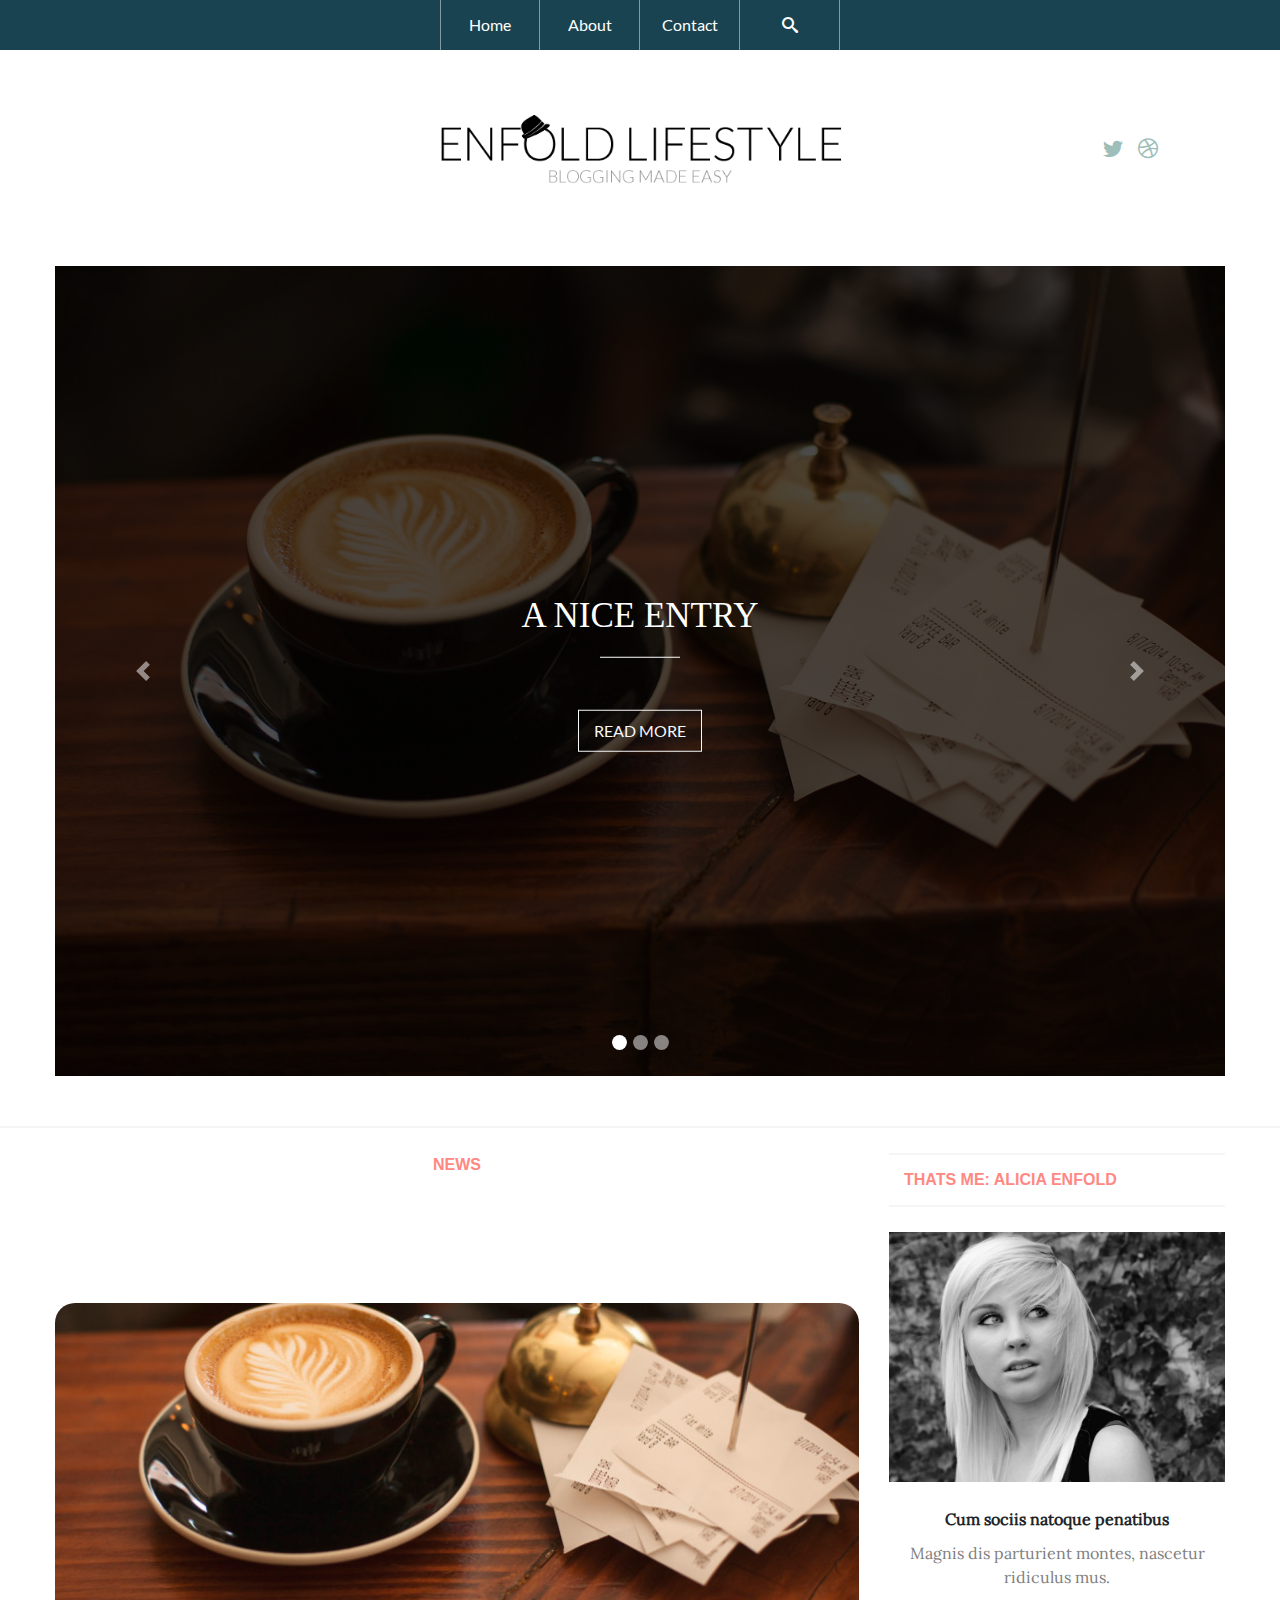
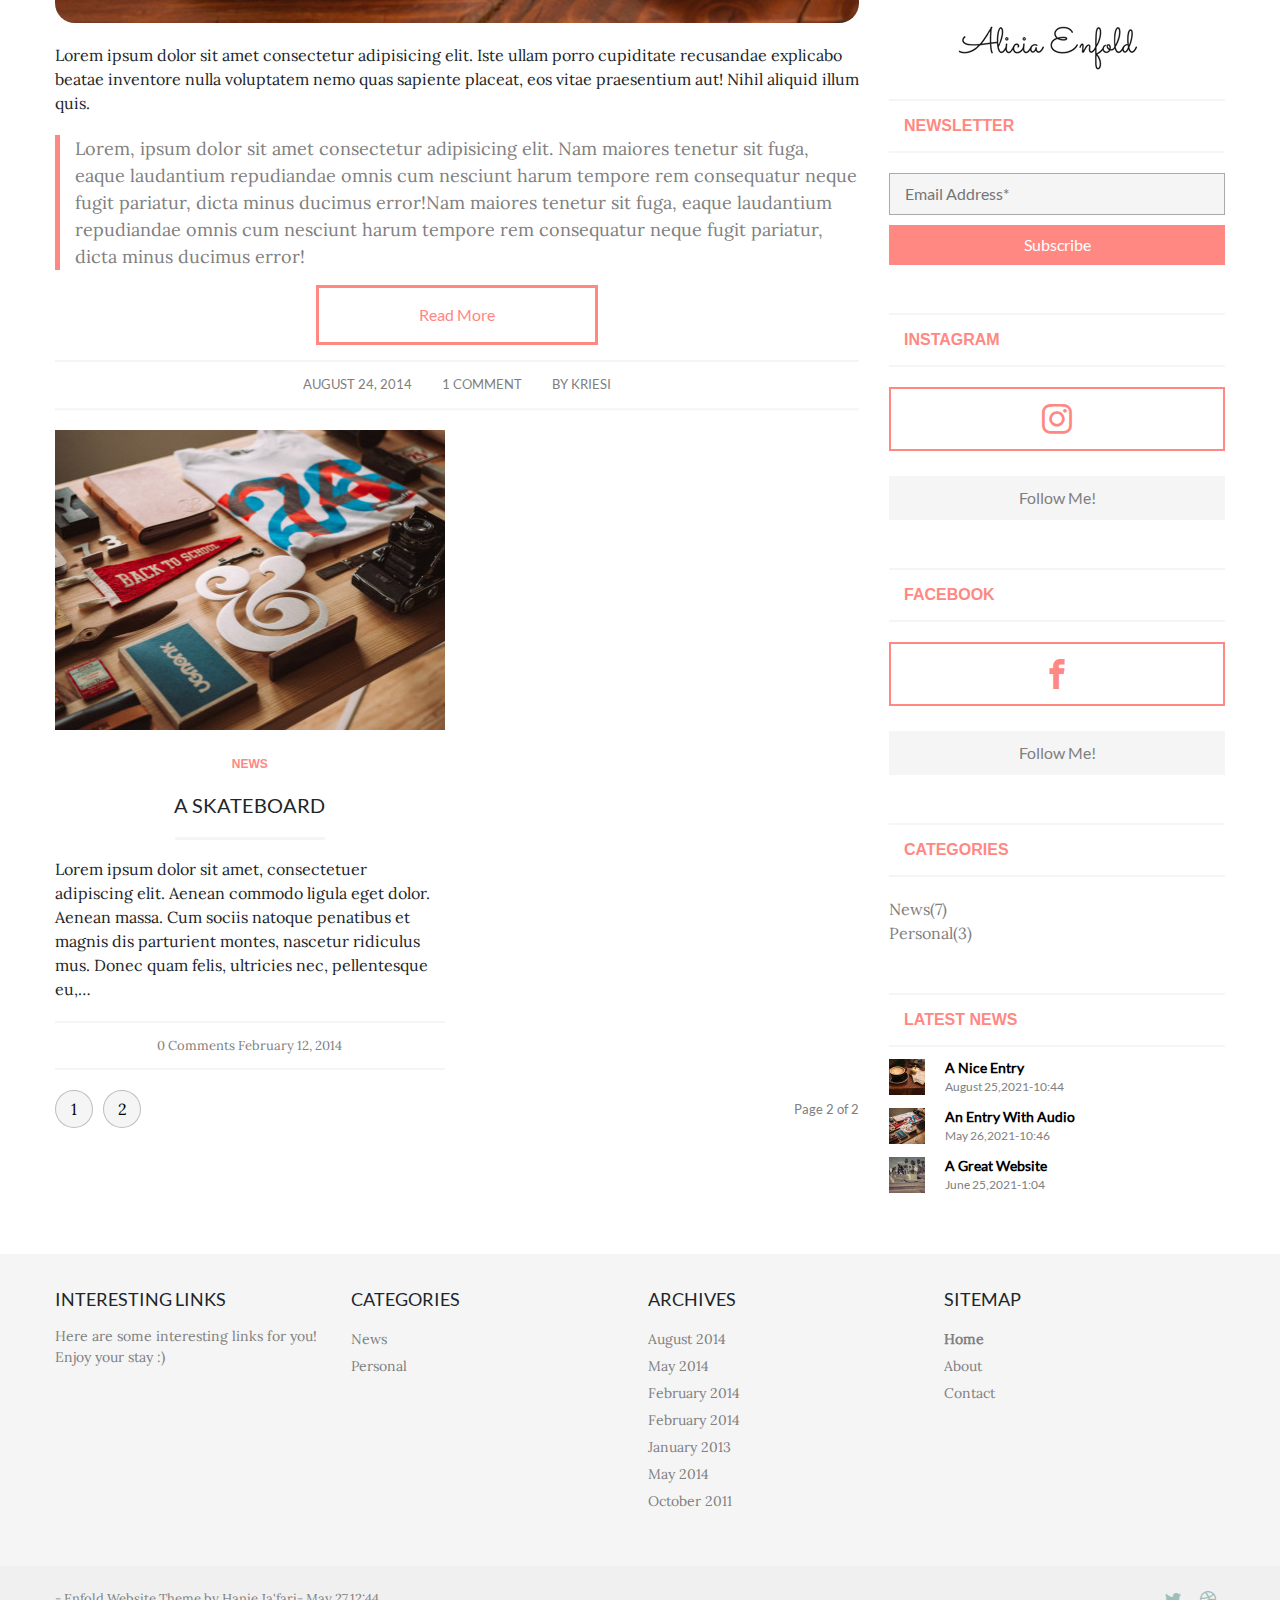
<file: home-2.html>
<!DOCTYPE html>
<html lang="en">

<head>
    <meta charset="UTF-8" />
    <meta name="viewport" content="width=device-width, initial-scale=1.0" />
    <title>Lifestyle Blog | Hanie Ja'fari</title>
    <link rel="icon" href="images/logo_flat_portfolio-180x180.png">
    <link rel="stylesheet" href="css/animate.css">
    <link rel="stylesheet" href="css/bootstrap.css" />
    <link rel="stylesheet" href="css/style.css" />
</head>

<body>
    <!-- elevator -->
    <div class="elevator icon-ctrl"></div>
    <!-- dim screen -->
    <div class="dimScreen"></div>
    <!-- navigation -->
    <nav class="nav">
        <!-- searchicon in nav in 0 till 768px -->
        <i class="icon-search icon-search-style" id="search-3"></i>

        <!-- burger menu -->
        <button class="burger" id="burger">&#9776;</button>
        <button class="cross" id="cross">&#735;</button>

        <!-- navbar menu -->
        <ul class="navbar" id="navbar">
            <li><a href="index.html">Home</a></li>
            <li><a href="about.html">About</a></li>
            <li><a href="contact.html">Contact</a></li>
            <li id="search">
                <a href="#"><i class="icon-search"></i></a>
            </li>

        </ul>
        <!-- search box -->
        <div class="search-box" id="search-box">
            <input type="text" placeholder="Search">
            <a href="search.html"><i class="icon-search"></i></a>
        </div>
        <!-- navbar brand -->
        <div class="navbar-brand">
            <div class="navbar-logo">
                <a href="index.html"><img src="images/logo.png" alt="Enfold Logo" title="Logo" /></a>
            </div>
        </div>
        <!-- navbar icons -->
        <div class="navbar-icons">
            <a href=""><i class="icon-twitter" title="Twitter"></i></a>
            <a href=""><i class="icon-dribbble" title="Dribble"></i></a>
        </div>
    </nav>
    <!-- header -->
    <header id="header">
        <div class="container">
            <!-- slider-->
            <div class="header-slider">
                <div id="carouselExampleCaptions" class="carousel slide" data-ride="carousel">
                    <ol class="carousel-indicators">
                        <li data-target="#carouselExampleCaptions" data-slide-to="0" class="active"></li>
                        <li data-target="#carouselExampleCaptions" data-slide-to="1"></li>
                        <li data-target="#carouselExampleCaptions" data-slide-to="2"></li>
                    </ol>
                    <div class="carousel-inner">
                        <div class="carousel-item active">
                            <div class="carousel-caption d-md-block">
                                <h5 class="mb-5">A NICE ENTRY</h5>
                                <button class="btn btn-outline-light">READ MORE</button>
                            </div>
                        </div>
                        <div class="carousel-item">
                            <div class="carousel-caption d-md-block">
                                <h5 class="mb-5">ENTRY WITH AUDIO</h5>
                                <button class="btn btn-outline-light">READ MORE</button>
                            </div>
                        </div>
                        <div class="carousel-item">
                            <div class="carousel-caption d-md-block">
                                <h5 class="mb-5">LOREM IPSUM</h5>
                                <button class="btn btn-outline-light">READ MORE</button>
                            </div>
                        </div>
                    </div>
                    <a class="carousel-control-prev" href="#carouselExampleCaptions" role="button" data-slide="prev">
                        <span class="carousel-control-prev-icon" aria-hidden="true"></span>
                        <span class="sr-only">Previous</span>
                    </a>
                    <a class="carousel-control-next" href="#carouselExampleCaptions" role="button" data-slide="next">
                        <span class="carousel-control-next-icon" aria-hidden="true"></span>
                        <span class="sr-only">Next</span>
                    </a>
                </div>
            </div>
    </header>
    <main id="main">
        <!-- main content -->
        <div class="main-content container ">
            <!-- left -->
            <div class="left-content">
                <section>
                    <p class="title-news">NEWS</p>
                    <h3 class="title wow fadeInDown">A NICE ENTRY</h3>
                    <div class="left-content-img">
                    </div>
                    <p class="paragraph">Lorem ipsum dolor sit amet consectetur adipisicing elit. Iste ullam porro
                        cupiditate
                        recusandae explicabo
                        beatae inventore nulla voluptatem nemo quas sapiente placeat, eos vitae praesentium aut! Nihil
                        aliquid illum
                        quis.</p>
                    <p class="left-border paragraph-light">Lorem, ipsum dolor sit amet consectetur adipisicing elit. Nam
                        maiores
                        tenetur sit fuga,
                        eaque laudantium repudiandae omnis cum nesciunt harum tempore rem consequatur neque fugit
                        pariatur, dicta
                        minus ducimus error!Nam maiores tenetur sit fuga, eaque laudantium repudiandae omnis cum
                        nesciunt harum
                        tempore rem consequatur neque fugit pariatur, dicta minus ducimus error!</p>
                    <a href="read-more.html" class="btn ">Read More</a>
                    <div class="info">
                        <p>AUGUST 24, 2014</p>
                        <p>1 COMMENT</p>
                        <p>BY KRIESI</p>
                    </div>
                </section>
                <!-- content boxes -->
                <div class="content-boxes">

                    <div class="content-box">
                        <div class="content-box-img content-box-img-2 ">
                        </div>
                        <p class="title-news">NEWS</p>
                        <h4 class="title">A SKATEBOARD</h4>
                        <p class="paragraph">Lorem ipsum dolor sit amet, consectetuer adipiscing elit. Aenean commodo
                            ligula eget
                            dolor. Aenean massa. Cum sociis natoque penatibus et magnis dis parturient montes, nascetur
                            ridiculus mus.
                            Donec quam felis, ultricies nec, pellentesque eu,…</p>
                        <p class="bt-bb text-center">0 Comments February 12, 2014</p>
                    </div>

                </div>
                <!-- pagination -->
                <div class="page-numbers">
                    <div class="page-numbers-links">
                        <div><a href="index.html" class="current-page">1</a>
                        </div>
                        <div><a class="not-current-page">2</a></div>
                    </div>
                    <p>Page 2 of 2</p>
                </div>

            </div>
            <!-- right -->
            <div class="right-content">
                <section>
                    <p class="bt-bb title-news text-left">THATS ME: ALICIA ENFOLD</p>
                    <div class="right-content-img"></div>
                    <p class="fwb text-center">Cum sociis natoque penatibus</p>
                    <p class="text-center">Magnis dis parturient montes, nascetur ridiculus mus.</p>
                    <div class="right-content-img right-content-img-2"></div>
                </section>
                <div>
                    <p class="bt-bb title-news text-left">NEWSLETTER</p>
                    <form action="" class="subscribe-form">
                        <input type="email" placeholder="Email Address*">
                        <a href="" class="btn btn-block primary-btn">Subscribe</a>
                    </form>
                    <div class="form-comment">
                        <p>Thank you for subscribing to our newsletter!</p>
                    </div>
                </div>
                <div>
                    <p class="bt-bb title-news mt-5 text-left">INSTAGRAM</p>
                    <div class="icon-style"><a href=""><i class="icon-instagram"></i></a></div>
                    <a href="" class="btn btn-block btn-outline-primary">Follow Me!</a>
                </div>
                <div>
                    <p class="bt-bb title-news mt-5 text-left">FACEBOOK</p>
                    <div class="icon-style"><a href=""><i class="icon-facebook"></i></a></div>
                    <a href="" class="btn btn-block btn-outline-primary">Follow Me!</a>
                </div>
                <div>
                    <p class="bt-bb title-news mt-5 text-left">CATEGORIES</p>
                    <div class="categories">
                        <a href="">News(7)</a>
                        <a href="">Personal(3)</a>
                    </div>
                </div>
                <div>
                    <p class="bt-bb title-news mt-5 text-left">LATEST NEWS</p>
                    <div class="news">
                        <div class="news-img"></div>
                        <div class="news-links">
                            <a class="fwb">A Nice Entry</a>
                            <p>August 25,2021-10:44</p>
                        </div>
                    </div>
                    <div class="news">
                        <div class="news-img news-img-2"></div>
                        <div class="news-links">
                            <a class="fwb">An Entry With Audio</a>
                            <p>May 26,2021-10:46</p>
                        </div>
                    </div>
                    <div class="news">
                        <div class="news-img news-img-3"></div>
                        <div class="news-links">
                            <a class="fwb">A Great Website</a>
                            <p>June 25,2021-1:04</p>
                        </div>

                    </div>
                </div>
            </div>
        </div>
    </main>
    <!-- footer -->
    <footer id="footer">
        <div class="container">
            <div class="footer-parts">
                <div class="footer-part">
                    <h4>INTERESTING LINKS</h4>
                    <p>Here are some interesting links for you! Enjoy your stay :)</p>
                </div>
                <div class="footer-part">
                    <h4>CATEGORIES</h4>
                    <ul class="footer-menu">
                        <li><a href="">News</a></li>
                        <li><a href="">Personal</a></li>
                    </ul>
                </div>
                <div class="footer-part">
                    <h4>ARCHIVES</h4>
                    <ul class="footer-menu">
                        <li><a href="">August 2014</a></li>
                        <li><a href="">May 2014</a></li>
                        <li><a href="">February 2014</a></li>
                        <li><a href="">February 2014</a></li>
                        <li><a href="">January 2013</a></li>
                        <li><a href="">May 2014</a></li>
                        <li><a href="">October 2011</a></li>
                    </ul>
                </div>
                <div class="footer-part">
                    <h4>SITEMAP</h4>
                    <ul class="footer-menu">
                        <li><a href="index.html" class="fwb">Home</a></li>
                        <li><a href="about.html">About</a></li>
                        <li><a href="contact.html">Contact</a></li>
                    </ul>
                </div>
            </div>
        </div>
        <div class="footer">
            <div class="container">
                <p>- Enfold Website Theme by Hanie Ja'fari- May 27,12:44</p>
                <div class="footer-icons">
                    <a href=""><i class="icon-twitter" title="Twitter"></i></a>
                    <a href=""><i class="icon-dribbble" title="Dribble"></i></a>
                </div>
            </div>
        </div>
    </footer>
    <div class="loader">
        <img src="images/loader.gif" alt="">
    </div>
    <script src="js/jquery-3.5.1.min.js"></script>
    <script src="js/bootstrap.bundle.js"></script>
    <script src="js/wow.min.js"></script>
    <script src="js/index.js"></script>
    <script>
        new WOW().init();
    </script>
</body>

</html>
</file>
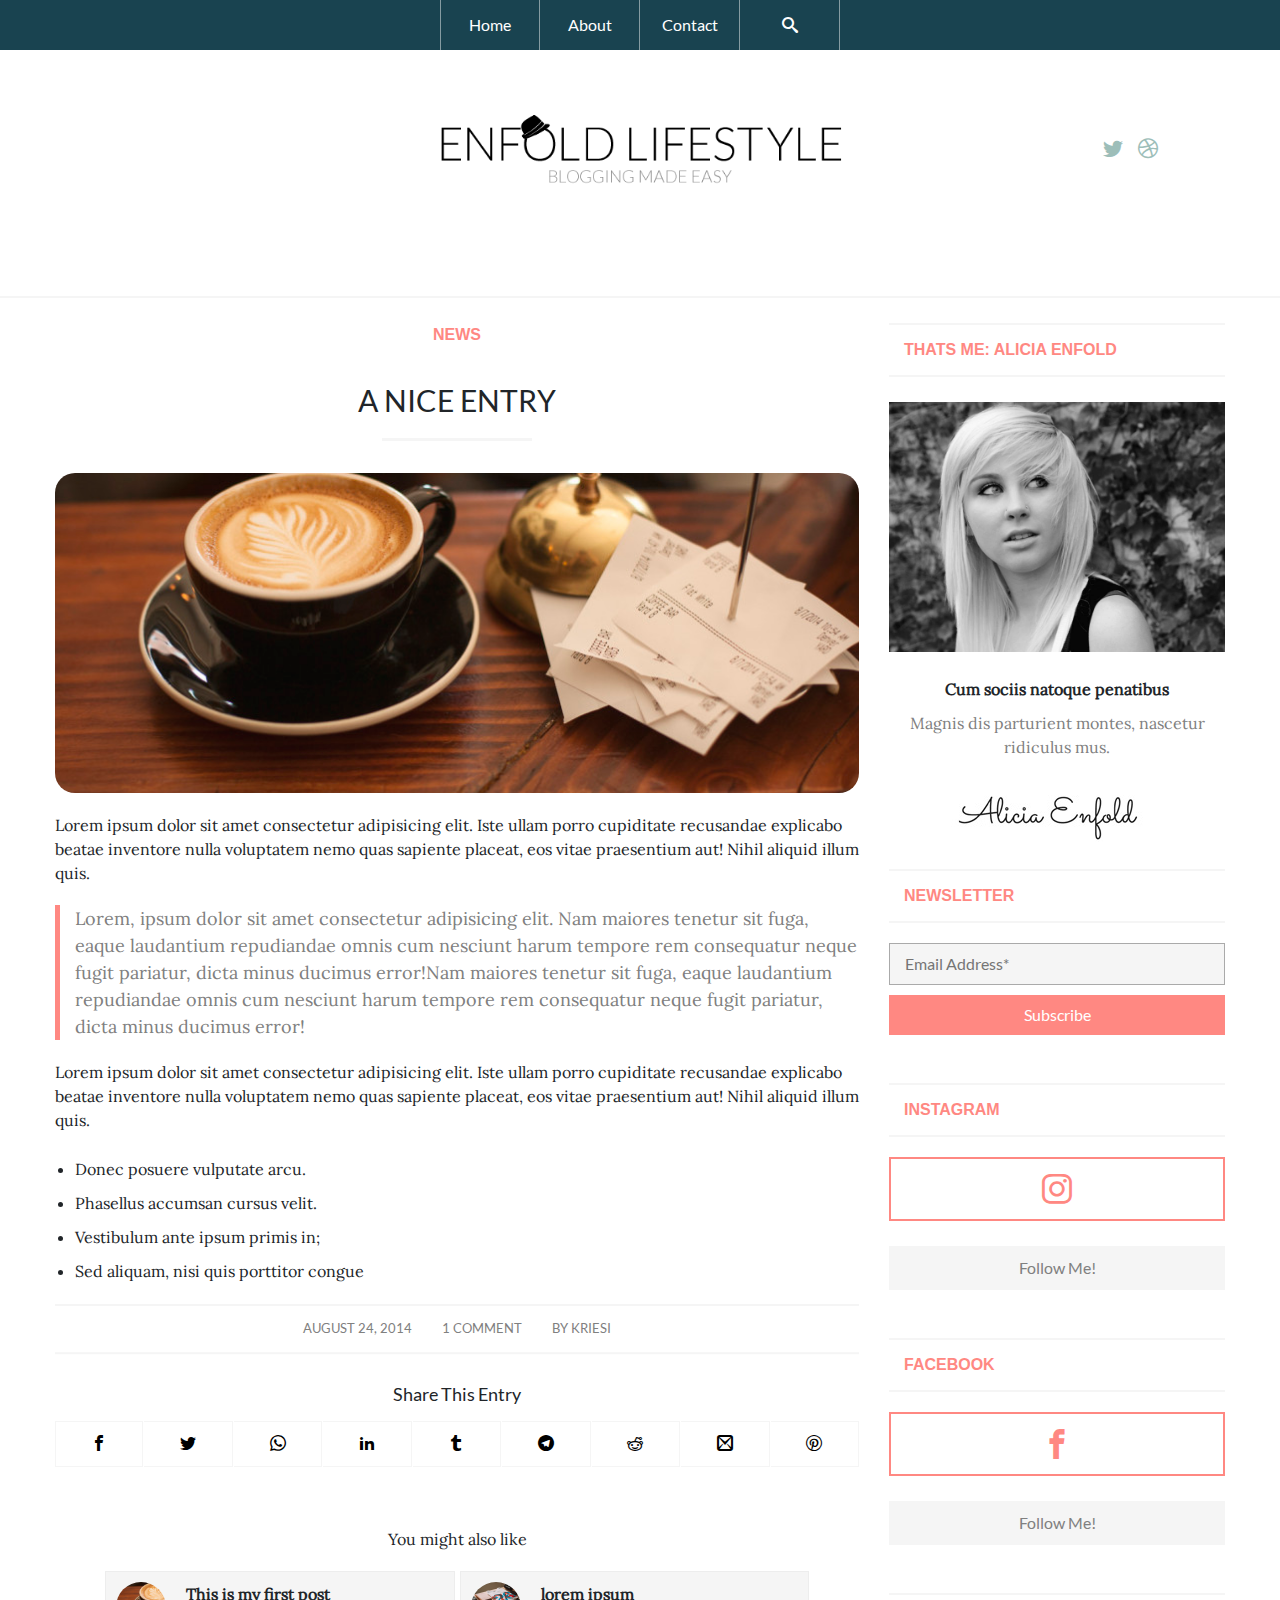
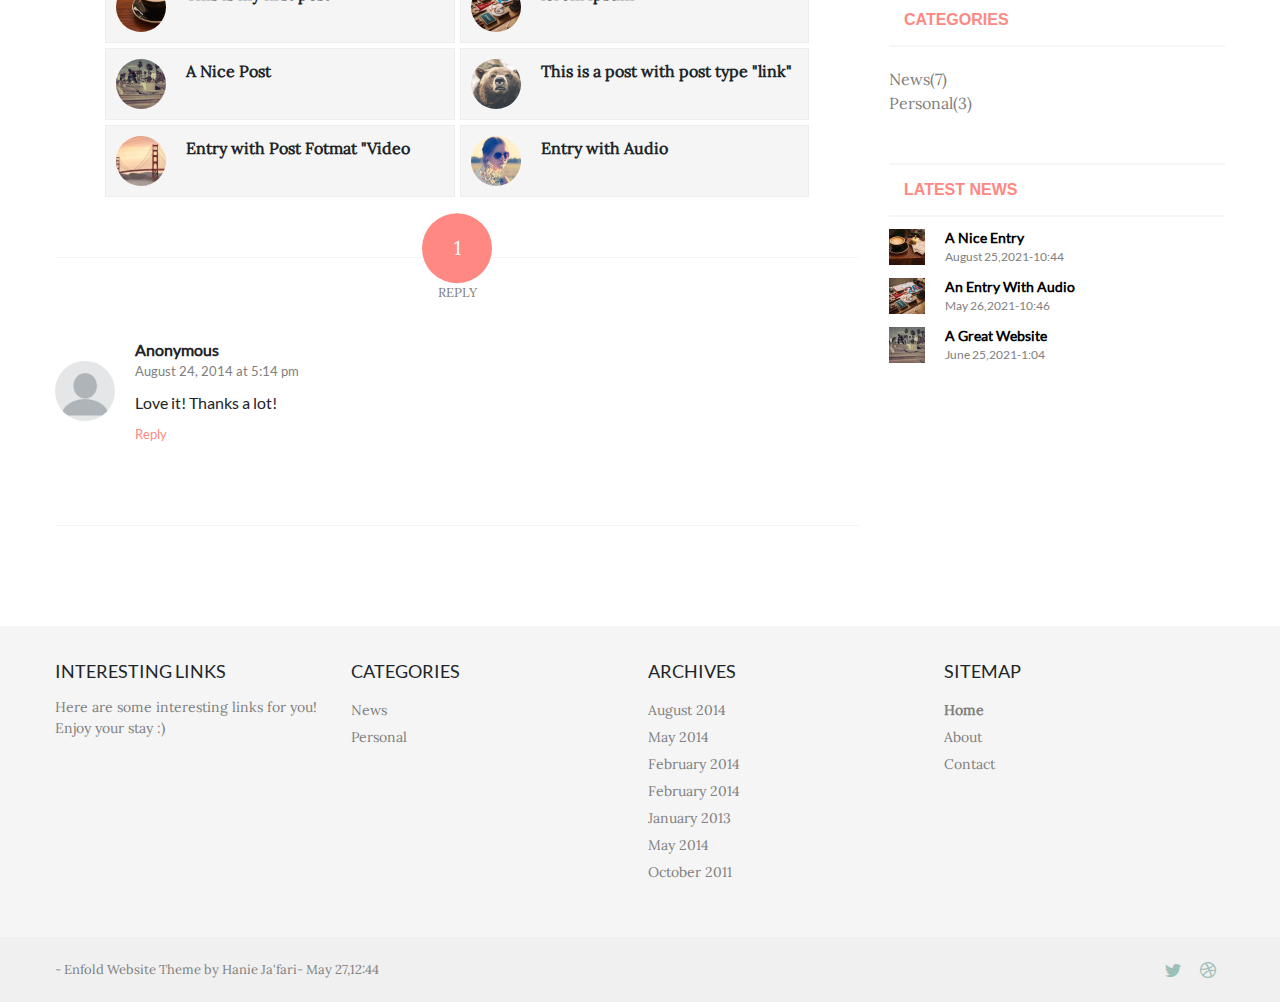
<file: read-more.html>
<!DOCTYPE html>
<html lang="en">

<head>
    <meta charset="UTF-8" />
    <meta name="viewport" content="width=device-width, initial-scale=1.0" />
    <title>A Nice Entry</title>
    <link rel="icon" href="images/logo_flat_portfolio-180x180.png">
    <link rel="stylesheet" href="css/animate.css">
    <link rel="stylesheet" href="css/bootstrap.css" />
    <link rel="stylesheet" href="css/style.css" />
</head>

<body>
    <!-- elevator -->
    <div class="elevator icon-ctrl"></div>
    <!-- dim screen -->
    <div class="dimScreen"></div>
    <!-- navigation -->
    <nav class="nav">
        <!-- searchicon in nav in 0 till 768px -->
        <i class="icon-search icon-search-style" id="search-3"></i>

        <!-- burger menu -->
        <button class="burger" id="burger">&#9776;</button>
        <button class="cross" id="cross">&#735;</button>

        <!-- navbar menu -->
        <ul class="navbar" id="navbar">
            <li><a href="index.html">Home</a></li>
            <li><a href="about.html">About</a></li>
            <li><a href="contact.html">Contact</a></li>
            <li id="search">
                <a href="#"><i class="icon-search"></i></a>
            </li>

        </ul>
        <!-- search box -->
        <div class="search-box" id="search-box">
            <input type="text" placeholder="Search">
            <a href="search.html"><i class="icon-search"></i></a>
        </div>
        <!-- navbar brand -->
        <div class="navbar-brand">
            <div class="navbar-logo">
                <a href="index.html"><img src="images/logo.png" alt="Enfold Logo" title="Logo" /></a>
            </div>
        </div>
        <!-- navbar icons -->
        <div class="navbar-icons">
            <a href=""><i class="icon-twitter" title="Twitter"></i></a>
            <a href=""><i class="icon-dribbble" title="Dribble"></i></a>
        </div>
    </nav>

    <main id="main">
        <!-- main content -->
        <div class="main-content container ">
            <!-- left -->
            <div class="left-content">
                <section>
                    <p class="title-news">NEWS</p>
                    <h3 class="title wow fadeInDown">A NICE ENTRY</h3>
                    <div class="left-content-img">
                    </div>
                    <p class="paragraph h-elevator">Lorem ipsum dolor sit amet consectetur adipisicing elit. Iste ullam
                        porro
                        cupiditate
                        recusandae explicabo
                        beatae inventore nulla voluptatem nemo quas sapiente placeat, eos vitae praesentium aut! Nihil
                        aliquid illum
                        quis.</p>
                    <p class="left-border paragraph-light">Lorem, ipsum dolor sit amet consectetur
                        adipisicing elit. Nam
                        maiores
                        tenetur sit fuga,
                        eaque laudantium repudiandae omnis cum nesciunt harum tempore rem consequatur neque fugit
                        pariatur, dicta
                        minus ducimus error!Nam maiores tenetur sit fuga, eaque laudantium repudiandae omnis cum
                        nesciunt harum
                        tempore rem consequatur neque fugit pariatur, dicta minus ducimus error!</p>
                    <p class="paragraph">Lorem ipsum dolor sit amet consectetur adipisicing elit. Iste ullam porro
                        cupiditate
                        recusandae explicabo
                        beatae inventore nulla voluptatem nemo quas sapiente placeat, eos vitae praesentium aut! Nihil
                        aliquid illum
                        quis.</p>
                    <ul>
                        <li>Donec posuere vulputate arcu.</li>
                        <li>Phasellus accumsan cursus velit.</li>
                        <li>Vestibulum ante ipsum primis in;</li>
                        <li>Sed aliquam, nisi quis porttitor congue</li>
                    </ul>
                    <div class="info">
                        <p>AUGUST 24, 2014</p>
                        <p>1 COMMENT</p>
                        <p>BY KRIESI</p>
                    </div>
                </section>
                <!-- share -->
                <div class="share">
                    <h4>Share This Entry</h4>
                    <div class="share-items">
                        <div class="share-item" data-text="Share On Facebook">
                            <a href="https://www.facebook.com">
                                <i class="icon-facebook"></i>
                            </a>
                        </div>
                        <div class="share-item" data-text="Share On Twitter">
                            <a href="https://www.twitter.com">
                                <i class="icon-twitter"></i>
                            </a>
                        </div>
                        <div class="share-item" data-text="Share On Whatsapp">
                            <a href="https://www.whatsapp.com">
                                <i class="icon-whatsapp"></i>
                            </a>
                        </div>
                        <div class="share-item" data-text="Share On Linkedin">
                            <a href="https://www.linkedin.com">
                                <i class="icon-linkedin2"></i>
                            </a>
                        </div>
                        <div class="share-item" data-text="Share On Tumblr">
                            <a href="https://www.tumblr.com">
                                <i class="icon-tumblr"></i>
                            </a>
                        </div>
                        <div class="share-item" data-text="Share On Telegram">
                            <a href="https://www.telegram.com">
                                <i class="icon-telegram"></i>
                            </a>
                        </div>
                        <div class="share-item" data-text="Share On Reddit">
                            <a href="https://www.reddit.com">
                                <i class="icon-reddit"></i>
                            </a>
                        </div>
                        <div class="share-item" data-text="Share On G-mail">
                            <a href="https://www.gmail.com">
                                <i class="icon-mail2"></i>
                            </a>
                        </div>
                        <div class="share-item" data-text="Share On Pinterest">
                            <a href="https://www.pinterest.com">
                                <i class="icon-pinterest2"></i>
                            </a>
                        </div>
                    </div>
                </div>
                <!-- suggestion -->
                <div class="suggestion">
                    <p class="paragraph text-center">You might also like</p>
                    <div class="suggestion-boxes">
                        <div class="suggestion-box">
                            <div class="suggestion-box-pic suggestion-box-pic-1"></div>
                            <p class="fwb">This is my first post</p>
                        </div>
                        <div class="suggestion-box">
                            <div class="suggestion-box-pic suggestion-box-pic-2"></div>
                            <p class="fwb">lorem ipsum</p>
                        </div>
                        <div class="suggestion-box">
                            <div class="suggestion-box-pic suggestion-box-pic-3"></div>
                            <p class="fwb">A Nice Post</p>
                        </div>
                        <div class="suggestion-box">
                            <div class="suggestion-box-pic suggestion-box-pic-4"></div>
                            <p class="fwb">This is a post with post type "link"</p>
                        </div>
                        <div class="suggestion-box">
                            <div class="suggestion-box-pic suggestion-box-pic-5"></div>
                            <p class="fwb">Entry with Post Fotmat "Video</p>
                        </div>
                        <div class="suggestion-box">
                            <div class="suggestion-box-pic suggestion-box-pic-6"></div>
                            <p class="fwb">Entry with Audio</p>
                        </div>
                    </div>
                </div>
                <!-- reply -->
                <div class="reply">
                    <div class="reply-number">
                        <div class="circle">1</div>
                        <p>REPLY</p>
                    </div>
                    <div class="reply-box">
                        <div class="reply-box-img"></div>
                        <div>
                            <p class="fwb">Anonymous</p>
                            <p class="fz-13">August 24, 2014 at 5:14 pm</p>
                            <p>Love it! Thanks a lot!</p>
                            <p class="fz-13">Reply</p>
                        </div>
                    </div>
                </div>
            </div>
            <!-- right -->
            <div class="right-content">
                <section>
                    <p class="bt-bb title-news text-left">THATS ME: ALICIA ENFOLD</p>
                    <div class="right-content-img"></div>
                    <p class="fwb text-center">Cum sociis natoque penatibus</p>
                    <p class="text-center">Magnis dis parturient montes, nascetur ridiculus mus.</p>
                    <div class="right-content-img right-content-img-2"></div>
                </section>
                <div>
                    <p class="bt-bb title-news text-left">NEWSLETTER</p>
                    <form action="" class="subscribe-form">
                        <input type="email" placeholder="Email Address*">
                        <a href="" class="btn btn-block primary-btn">Subscribe</a>
                    </form>
                    <div class="form-comment">
                        <p>Thank you for subscribing to our newsletter!</p>
                    </div>
                </div>
                <div>
                    <p class="bt-bb title-news mt-5 text-left">INSTAGRAM</p>
                    <div class="icon-style"><a href=""><i class="icon-instagram"></i></a></div>
                    <a href="" class="btn btn-block btn-outline-primary">Follow Me!</a>
                </div>
                <div>
                    <p class="bt-bb title-news mt-5 text-left">FACEBOOK</p>
                    <div class="icon-style"><a href=""><i class="icon-facebook"></i></a></div>
                    <a href="" class="btn btn-block btn-outline-primary">Follow Me!</a>
                </div>
                <div>
                    <p class="bt-bb title-news mt-5 text-left">CATEGORIES</p>
                    <div class="categories">
                        <a href="">News(7)</a>
                        <a href="">Personal(3)</a>
                    </div>
                </div>
                <div>
                    <p class="bt-bb title-news mt-5 text-left">LATEST NEWS</p>
                    <div class="news">
                        <div class="news-img"></div>
                        <div class="news-links">
                            <a class="fwb">A Nice Entry</a>
                            <p>August 25,2021-10:44</p>
                        </div>
                    </div>
                    <div class="news">
                        <div class="news-img news-img-2"></div>
                        <div class="news-links">
                            <a class="fwb">An Entry With Audio</a>
                            <p>May 26,2021-10:46</p>
                        </div>
                    </div>
                    <div class="news">
                        <div class="news-img news-img-3"></div>
                        <div class="news-links">
                            <a class="fwb">A Great Website</a>
                            <p>June 25,2021-1:04</p>
                        </div>

                    </div>
                </div>
            </div>
        </div>
    </main>
    <!-- footer -->
    <footer id="footer">
        <div class="container">
            <div class="footer-parts">
                <div class="footer-part">
                    <h4>INTERESTING LINKS</h4>
                    <p>Here are some interesting links for you! Enjoy your stay :)</p>
                </div>
                <div class="footer-part">
                    <h4>CATEGORIES</h4>
                    <ul class="footer-menu">
                        <li><a href="">News</a></li>
                        <li><a href="">Personal</a></li>
                    </ul>
                </div>
                <div class="footer-part">
                    <h4>ARCHIVES</h4>
                    <ul class="footer-menu">
                        <li><a href="">August 2014</a></li>
                        <li><a href="">May 2014</a></li>
                        <li><a href="">February 2014</a></li>
                        <li><a href="">February 2014</a></li>
                        <li><a href="">January 2013</a></li>
                        <li><a href="">May 2014</a></li>
                        <li><a href="">October 2011</a></li>
                    </ul>
                </div>
                <div class="footer-part">
                    <h4>SITEMAP</h4>
                    <ul class="footer-menu">
                        <li><a href="index.html" class="fwb">Home</a></li>
                        <li><a href="about.html">About</a></li>
                        <li><a href="contact.html">Contact</a></li>
                    </ul>
                </div>
            </div>
        </div>
        <div class="footer">
            <div class="container">
                <p>- Enfold Website Theme by Hanie Ja'fari- May 27,12:44</p>
                <div class="footer-icons">
                    <a href=""><i class="icon-twitter" title="Twitter"></i></a>
                    <a href=""><i class="icon-dribbble" title="Dribble"></i></a>
                </div>
            </div>
        </div>
    </footer>
    <div class="loader">
        <img src="images/loader.gif" alt="">
    </div>
    <script src="js/jquery-3.5.1.min.js"></script>
    <script src="js/bootstrap.bundle.js"></script>
    <script src="js/wow.min.js"></script>
    <script src="js/index.js"></script>
    <script>
        new WOW().init();
    </script>
</body>

</html>
</file>
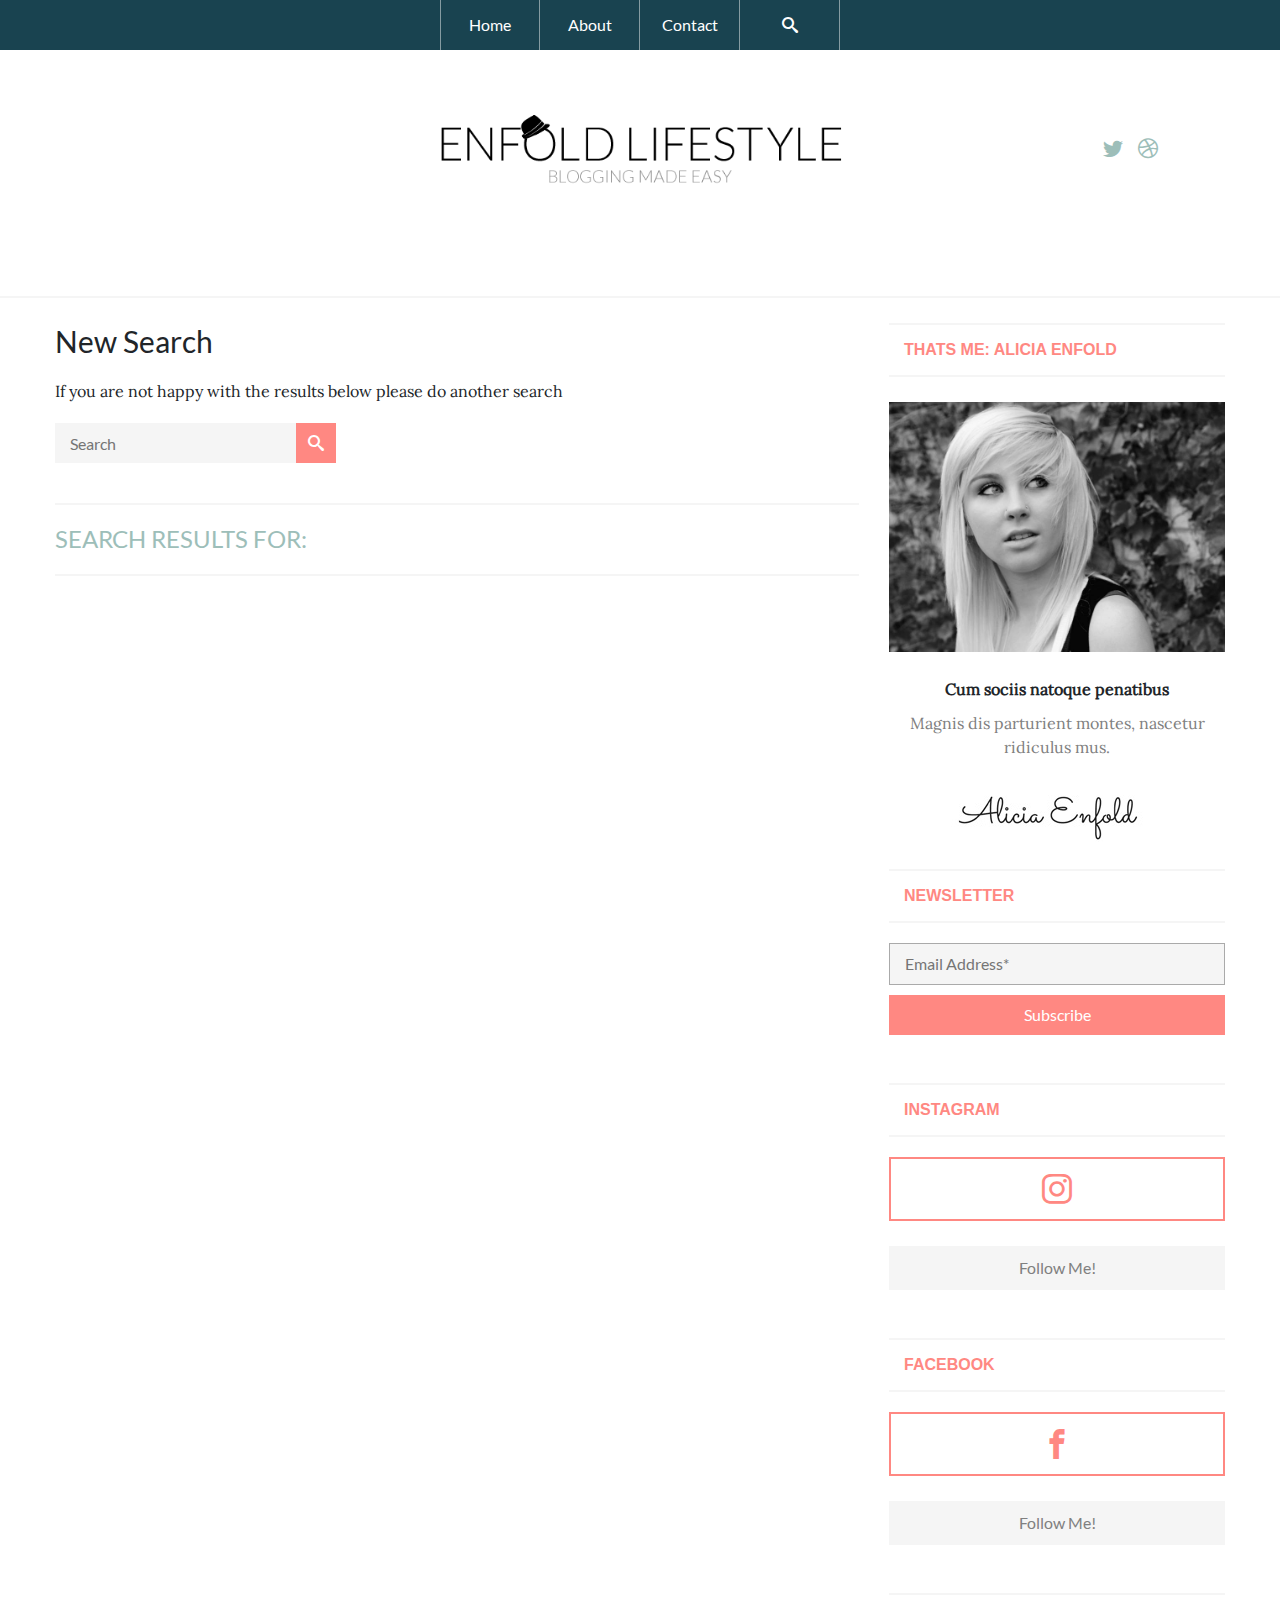
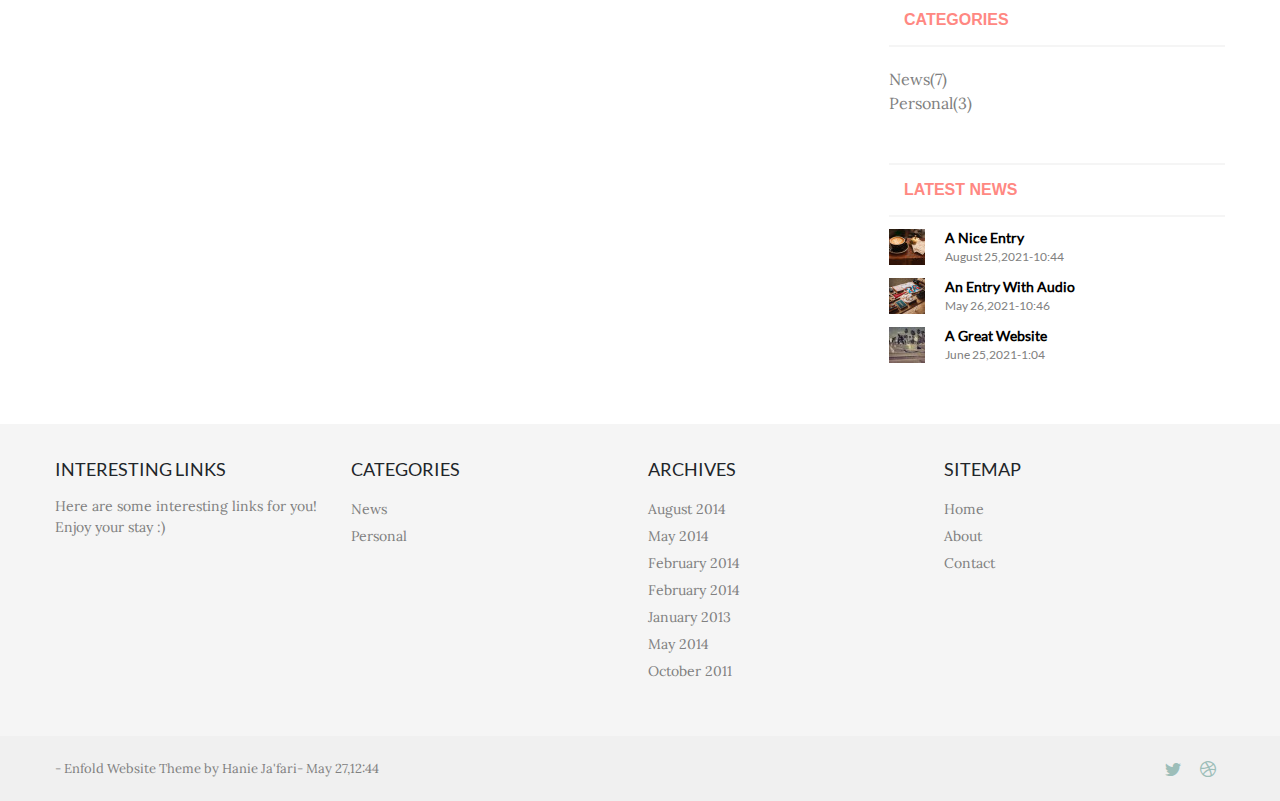
<file: search.html>
<!DOCTYPE html>
<html lang="en">

<head>
    <meta charset="UTF-8">
    <meta name="viewport" content="width=device-width, initial-scale=1.0">
    <title>Search-Enfold Lifestyle Blog</title>
    <link rel="icon" href="images/logo_flat_portfolio-180x180.png">
    <link rel="stylesheet" href="css/animate.css">
    <link rel="stylesheet" href="css/bootstrap.css" />
    <link rel="stylesheet" href="css/style.css" />
</head>

<body>
    <!-- elevator -->
    <div class="elevator icon-ctrl"></div>
    <!-- dim screen -->
    <div class="dimScreen"></div>
    <!-- navigation -->
    <nav class="nav">
        <!-- searchicon in nav in 0 till 768px -->
        <i class="icon-search icon-search-style" id="search-3"></i>

        <!-- burger menu -->
        <button class="burger" id="burger">&#9776;</button>
        <button class="cross" id="cross">&#735;</button>

        <!-- navbar menu -->
        <ul class="navbar" id="navbar">
            <li><a href="index.html">Home</a></li>
            <li><a href="about.html">About</a></li>
            <li><a href="contact.html">Contact</a></li>
            <li id="search">
                <a href="#"><i class="icon-search"></i></a>
            </li>

        </ul>
        <!-- search box -->
        <div class="search-box" id="search-box">
            <input type="text" placeholder="Search">
            <a href="search.html"><i class="icon-search"></i></a>
        </div>
        <!-- navbar brand -->
        <div class="navbar-brand">
            <div class="navbar-logo">
                <a href="index.html"><img src="images/logo.png" alt="Enfold Logo" title="Logo" /></a>
            </div>
        </div>
        <!-- navbar icons -->
        <div class="navbar-icons">
            <a href=""><i class="icon-twitter" title="Twitter"></i></a>
            <a href=""><i class="icon-dribbble" title="Dribble"></i></a>
        </div>
    </nav>
    <!-- main -->
    <main id="main">
        <!-- main content -->
        <div class="main-content container ">
            <!-- left -->
            <div class="left-content">
                <div class="search h-elevator">
                    <h2>New Search</h2>
                    <p class="paragraph">
                        If you are not happy with the results below please do another search
                    </p>
                    <div class="search-box-2">
                        <input type="text" placeholder="Search">
                        <i class="icon-search "></i>
                    </div>
                    <div class="search-result">
                        <h4>SEARCH RESULTS FOR: <span></span></h4>
                    </div>
                </div>

            </div>
            <!-- right -->
            <div class="right-content">
                <section>
                    <p class="bt-bb title-news text-left">THATS ME: ALICIA ENFOLD</p>
                    <div class="right-content-img"></div>
                    <p class="fwb text-center">Cum sociis natoque penatibus</p>
                    <p class="text-center">Magnis dis parturient montes, nascetur ridiculus mus.</p>
                    <div class="right-content-img right-content-img-2"></div>
                </section>
                <div>
                    <p class="bt-bb title-news text-left">NEWSLETTER</p>
                    <form action="" class="subscribe-form">
                        <input type="email" placeholder="Email Address*">
                        <a href="" class="btn btn-block primary-btn">Subscribe</a>
                    </form>
                    <div class="form-comment">
                        <p>Thank you for subscribing to our newsletter!</p>
                    </div>
                </div>
                <div>
                    <p class="bt-bb title-news mt-5 text-left">INSTAGRAM</p>
                    <div class="icon-style"><a href=""><i class="icon-instagram"></i></a></div>
                    <a href="" class="btn btn-block btn-outline-primary">Follow Me!</a>
                </div>
                <div>
                    <p class="bt-bb title-news mt-5 text-left">FACEBOOK</p>
                    <div class="icon-style"><a href=""><i class="icon-facebook"></i></a></div>
                    <a href="" class="btn btn-block btn-outline-primary">Follow Me!</a>
                </div>
                <div>
                    <p class="bt-bb title-news mt-5 text-left">CATEGORIES</p>
                    <div class="categories">
                        <a href="">News(7)</a>
                        <a href="">Personal(3)</a>
                    </div>
                </div>
                <div>
                    <p class="bt-bb title-news mt-5 text-left">LATEST NEWS</p>
                    <div class="news">
                        <div class="news-img"></div>
                        <div class="news-links">
                            <a class="fwb">A Nice Entry</a>
                            <p>August 25,2021-10:44</p>
                        </div>
                    </div>
                    <div class="news">
                        <div class="news-img news-img-2"></div>
                        <div class="news-links">
                            <a class="fwb">An Entry With Audio</a>
                            <p>May 26,2021-10:46</p>
                        </div>
                    </div>
                    <div class="news">
                        <div class="news-img news-img-3"></div>
                        <div class="news-links">
                            <a class="fwb">A Great Website</a>
                            <p>June 25,2021-1:04</p>
                        </div>

                    </div>
                </div>
            </div>
        </div>
    </main>
    <!-- footer -->
    <footer id="footer">
        <div class="container">
            <div class="footer-parts">
                <div class="footer-part">
                    <h4>INTERESTING LINKS</h4>
                    <p>Here are some interesting links for you! Enjoy your stay :)</p>
                </div>
                <div class="footer-part">
                    <h4>CATEGORIES</h4>
                    <ul class="footer-menu">
                        <li><a href="">News</a></li>
                        <li><a href="">Personal</a></li>
                    </ul>
                </div>
                <div class="footer-part">
                    <h4>ARCHIVES</h4>
                    <ul class="footer-menu">
                        <li><a href="">August 2014</a></li>
                        <li><a href="">May 2014</a></li>
                        <li><a href="">February 2014</a></li>
                        <li><a href="">February 2014</a></li>
                        <li><a href="">January 2013</a></li>
                        <li><a href="">May 2014</a></li>
                        <li><a href="">October 2011</a></li>
                    </ul>
                </div>
                <div class="footer-part">
                    <h4>SITEMAP</h4>
                    <ul class="footer-menu">
                        <li><a href="index.html">Home</a></li>
                        <li><a href="about.html">About</a></li>
                        <li><a href="contact.html">Contact</a></li>
                    </ul>
                </div>
            </div>
        </div>
        <div class="footer">
            <div class="container">
                <p>- Enfold Website Theme by Hanie Ja'fari- May 27,12:44</p>
                <div class="footer-icons">
                    <a href=""><i class="icon-twitter" title="Twitter"></i></a>
                    <a href=""><i class="icon-dribbble" title="Dribble"></i></a>
                </div>
            </div>
        </div>
    </footer>
    <div class="loader">
        <img src="images/loader.gif" alt="">
    </div>
    <script src="js/jquery-3.5.1.min.js"></script>
    <script src="js/bootstrap.bundle.js"></script>
    <script src="js/wow.min.js"></script>
    <script src="js/index.js"></script>
    <script>
        new WOW().init();

    </script>
</body>

</html>
</file>
<file: css/style.css>
/* general style */
*,
*::before,
*::after {
  margin: 0;
  padding: 0;
  box-sizing: border-box;
}
img {
  width: 100%;
  display: block;
}
a {
  text-decoration: none;
  color: black;
}
ul,
ol {
  list-style: none;
}
label {
  margin-bottom: 0;
}
p {
  margin: 0;
}

h4,
.h4 {
  font-size: 1.5rem;
}
h1,
h2,
h3,
h4,
h5,
h6,
.h1,
.h2,
.h3,
.h4,
.h5,
.h6 {
  margin-bottom: 0;
}
body {
  font-family: lora;
  font-size: 1rem;
  line-height: 1.5;
}

@font-face {
  font-family: "lora";
  src: url("../fonts/fonts/Lora-Regular.ttf");
}
@font-face {
  font-family: "lato";
  src: url("../fonts/fonts/Lato-Regular.ttf");
}
@font-face {
  font-family: "icomoon";
  src: url("../fonts/icons/icomoon.eot");
  src: url("../fonts/icons/icomoon.eot") format("embedded-opentype"),
    url("../fonts/icons/icomoon.ttf") format("truetype"),
    url("../fonts/icons/icomoon.woff") format("woff"),
    url("../fonts/icons/icomoon.svg") format("svg");
  font-weight: normal;
  font-style: normal;
  font-display: block;
}
[class^="icon-"],
[class*=" icon-"] {
  /* use !important to prevent issues with browser extensions that change fonts */
  font-family: "icomoon" !important;
  speak: never;
  font-style: normal;
  font-weight: normal;
  font-variant: normal;
  text-transform: none;
  line-height: 1;

  -webkit-font-smoothing: antialiased;
  -moz-osx-font-smoothing: grayscale;
}

.icon-pencil2:before {
  content: "\e906";
}
.icon-spinner6:before {
  content: "\e97f";
}
.icon-search:before {
  content: "\e986";
}
.icon-heart:before {
  content: "\e9da";
}
.icon-ctrl:before {
  content: "\ea50";
}
.icon-mail2:before {
  content: "\ea84";
}
.icon-facebook:before {
  content: "\ea90";
}
.icon-instagram:before {
  content: "\ea92";
}
.icon-whatsapp:before {
  content: "\ea93";
}
.icon-telegram:before {
  content: "\ea95";
}
.icon-twitter:before {
  content: "\ea96";
}
.icon-dribbble:before {
  content: "\eaa7";
}
.icon-tumblr:before {
  content: "\eab9";
}
.icon-reddit:before {
  content: "\eac6";
}
.icon-linkedin2:before {
  content: "\eaca";
}
.icon-pinterest2:before {
  content: "\ead2";
}

/* utilities */
:root {
  --primary-color: #194350;
  --secondary-color: #ff8882;
  --third-color: #ffc2b4;
  --fourth-color: #9dbeb9;
  --light-text-color: gray;
}
.paragraph {
  margin: 20px 0;
  font-size: 16px;
}
.paragraph-light {
  font-size: 18px;
  color: var(--light-text-color);
}
.text-center {
  text-align: center;
}
.text-left {
  text-align: left;
}
.d-flex {
  display: flex;
  justify-content: center;
  align-items: center;
}
.container {
  max-width: 1200px !important;
  margin: 0 auto;
}
.left-border {
  border-left: 5px solid var(--secondary-color);
  padding-left: 15px;
}
.title-news {
  font-size: 16px;
  font-family: sans-serif;
  text-align: center;
  color: var(--secondary-color);
  font-weight: bold;
  margin-bottom: 0;
}
.title {
  font-size: 30px;
  text-align: center;
  font-weight: lighter;
  font-family: lato;
  position: relative;
  margin: 15px 0;
  padding: 20px 0;
}
.title::after {
  content: "";
  width: 150px;
  height: 3px;
  background-color: whitesmoke;
  position: absolute;
  top: 100%;
  left: 50%;
  transform: translate(-50%, 0);
  margin-bottom: 15px;
}
.btn {
  outline: 0;
  display: inline-flex;
  justify-content: center;
  align-items: center;
  padding: 8px 15px;
  font-size: 16px;
  cursor: pointer;
  font-family: "lato";
  margin: 25px 0;
  border-radius: 0%;
}
.btn-block {
  width: 100%;
  display: block;
}
.primary-btn {
  background-color: var(--secondary-color);
  color: white !important;
  border: none;
}
.primary-btn:hover {
  background-color: var(--primary-color) !important;
}
.btn-outline-primary {
  background-color: whitesmoke !important;
  color: gray !important;
  border: 2px solid transparent !important;
}
.btn-outline-primary:hover {
  border: 2px solid var(--secondary-color) !important;
  color: var(--secondary-color) !important;
}
.fwb {
  font-weight: bold;
}
.bt-bb {
  width: 100%;
  padding: 15px;
  position: relative;
}
.bt-bb:after {
  content: "";
  position: absolute;
  top: 0;
  left: 0;
  height: 2px;
  width: 100%;
  background-color: whitesmoke;
}
.bt-bb:before {
  content: "";
  position: absolute;
  bottom: 0;
  left: 0;
  height: 2px;
  width: 100%;
  background-color: whitesmoke;
}
.no-mt {
  margin-top: 0;
}
.fz-13 {
  font-size: 13px;
}
.loader {
  width: 100%;
  height: 100%;
  position: fixed;
  top: 0;
  left: 0;
  display: flex;
  justify-content: center;
  align-items: center;
  background-color: #fff;
}
.loader img {
  width: 50px;
  height: 50px;
}
/* elevator */
.elevator {
  width: 50px;
  height: 50px;
  position: fixed;
  bottom: 15px;
  right: 15px;
  z-index: 150;
  background-color: whitesmoke;
  border: 1px solid rgba(128, 128, 128, 0.096);
  display: flex;
  justify-content: center;
  align-items: center;
  color: gray;
  font-size: 20px;
  cursor: pointer;
  display: none;
}
.elevator:hover {
  color: var(--secondary-color);
}
.dimScreen {
  width: 100%;
  height: 100%;
  background: rgba(20, 20, 20, 0.5);
  position: fixed;
  top: 0;
  left: 0;
  z-index: 100;
  display: none;
}

/* nav */
.nav {
  width: 100%;
  display: flex;
  flex-direction: column;
  position: relative;
}
.icon-search-style {
  color: var(--fourth-color);
  font-size: 20px;
  position: absolute;
  top: 50%;
  left: 70%;
  transform: translateY(-50%);
  padding: 6px;
  display: none;
}
/* burger menu */
.burger {
  background: none;
  position: absolute;
  top: 50%;
  right: 15%;
  transform: translate(0, -50%);
  line-height: 45px;
  padding: 5px;
  color: var(--fourth-color);
  border: 0;
  font-size: 2.5em;
  font-weight: bold;
  cursor: pointer;
  outline: none;
  z-index: 10000000000000;
  display: none;
}
.cross {
  background: none;
  position: absolute;
  top: 50%;
  right: 16%;
  transform: translate(0%, -45%);
  padding: 7px 15px 0px 15px;
  color: var(--primary-color);
  border: 0;
  font-size: 5em;
  font-weight: bold;
  cursor: pointer;
  outline: none;
  z-index: 10000000000000;
  display: none;
}
/* nav bar */
.nav > .navbar {
  width: 100%;
  background-color: var(--primary-color);
  display: flex;
  justify-content: center;
  align-items: center;
  margin: 0;
  padding: 0;
  z-index: 1500;
  position: relative;
}
.nav > .navbar > li {
  width: 100px;
  height: 50px;
  border-right: 1px solid rgba(245, 245, 245, 0.493);
  transition: 0.5s;
}
.nav > .navbar > li:first-child {
  border-left: 1px solid rgba(245, 245, 245, 0.493);
}
.nav > .navbar > li > a {
  height: 100%;
  width: 100%;
  font-family: lato;
  font-size: 16px;
  color: white;
  display: flex;
  justify-content: center;
  align-items: center;
  text-decoration: none;
}
.nav > .navbar > li:hover {
  background-color: var(--secondary-color);
  border: 1px solid var(--secondary-color);
}
.nav > .search-box {
  position: fixed;
  top: 7.5%;
  left: 50%;
  transform: translateX(-50%);
  width: 270px;
  height: 70px;
  background-color: whitesmoke;
  display: flex;
  justify-content: center;
  align-items: center;
  padding-top: 10px;
  clip-path: polygon(
    0 15%,
    47% 15%,
    50% 0,
    53% 15%,
    100% 15%,
    100% 100%,
    0 100%
  );
  z-index: 10000;
  display: none;
}

.nav > .search-box > input {
  background-color: white;
  padding: 15px;
  height: 40px;
  border: none;
  outline: 0;
  font-family: lato;
}
.nav > .search-box > a {
  height: 40px;
  width: 35px;
  display: flex;
  justify-content: center;
  align-items: center;
  color: white;
  background-color: var(--secondary-color);
  text-decoration: none;
}
.nav > .search-box > a:hover {
  background-color: var(--fourth-color);
}
/* navbar brand */
.navbar-brand {
  width: 100%;
  display: flex;
  justify-content: center;
  align-items: center;
  margin: 0;
  padding: 0;
}
.navbar-brand .navbar-logo {
  width: 550px;
}
.navbar-icons {
  position: absolute;
  top: 60%;
  right: 100px;
  transform: translate(0, -50%);
  padding: 15px;
  display: flex;
  justify-content: flex-end;
}
.navbar-icons a {
  text-decoration: none;
}
.navbar-icons a i {
  border-radius: 50%;
  display: flex;
  justify-content: center;
  align-items: center;
  width: 35px;
  height: 35px;
  color: var(--fourth-color);
  font-size: 20px;
  transition: 0.7s;
}
.navbar-icons a:first-child:hover i {
  background-color: var(--primary-color);
  color: white;
}
.navbar-icons a:hover i {
  background-color: var(--secondary-color);
  color: white;
}
/* header */
#header {
  width: 100%;
}
.header-slider {
  margin-top: 20px;
  width: 100%;
}
/* slider */
.header-slider ol li {
  width: 15px;
  height: 15px;
  border-radius: 50%;
}

.header-slider .carousel-inner {
  position: relative;
  width: 100%;
  height: 90vh;
  overflow: hidden;
}

.header-slider .carousel-inner .carousel-item:first-child {
  background: linear-gradient(rgba(0, 0, 0, 0.7), rgba(0, 0, 0, 0.7)),
    url("../images/coffee.jpg") no-repeat center center;
  background-size: cover;
  height: 90vh;
}
.header-slider .carousel-inner .carousel-item:nth-child(2) {
  background: linear-gradient(rgba(0, 0, 0, 0.7), rgba(0, 0, 0, 0.7)),
    url("../images/skateborder_miles.jpg") no-repeat center center;
  background-size: cover;
  height: 90vh;
}
.header-slider .carousel-inner .carousel-item:nth-child(3) {
  background: linear-gradient(rgba(0, 0, 0, 0.7), rgba(0, 0, 0, 0.7)),
    url("../images/public-domain-office2.jpg");
  background-size: cover;
  height: 90vh;
}
.header-slider .carousel-inner .carousel-item .carousel-caption {
  width: 100%;
  position: absolute;
  z-index: 0;
  top: 50%;
  left: 50%;
  transform: translate(-50%, -25%);
}
.header-slider .carousel-inner .carousel-item .carousel-caption h5 {
  font-size: 35px;
  font-family: "lato light";
  position: relative;
}
.header-slider .carousel-inner .carousel-item .carousel-caption h5::after {
  content: "";
  display: block;
  width: 80px;
  height: 1px;
  background-color: white;
  text-align: center;
  position: absolute;
  bottom: -50%;
  left: 50%;
  transform: translate(-50%, 0);
}
/* main */
#main {
  margin: 50px 0;
  width: 100%;
  border-top: 2px solid whitesmoke;
}
.main-content {
  width: 100%;
  display: flex;
  align-items: flex-start;
  justify-content: space-between;
}
.left-content {
  width: 70%;
  margin-top: 25px;
  padding-right: 15px;
}
.right-content {
  width: 30%;
  margin-top: 25px;
  padding-left: 15px;
}
.left-content section {
  display: flex;
  flex-direction: column;
  align-items: center;
  justify-content: center;
  width: 100%;
}
.left-content section .left-content-img {
  width: 100%;
  height: 320px;
  background: url("../images/coffee-845x321.jpg") center center no-repeat;
  background-size: cover;
  border-radius: 20px;
  margin-top: 20px;
}
.left-content section .left-content-img:hover {
  filter: grayscale(60%);
}
.left-content section .btn {
  font-size: 16px;
  border: 3px solid var(--secondary-color);
  color: var(--secondary-color);
  padding: 15px 100px;
  margin: 15px 0;
}
.left-content section .btn:hover {
  border: 3px solid var(--primary-color);
  color: var(--primary-color);
}
.left-content section .info {
  width: 100%;
  display: flex;
  align-items: center;
  justify-content: center;
  font-size: 13px;
  color: var(--light-text-color);
  font-family: lato;
  position: relative;
}
.left-content section .info:after {
  content: "";
  position: absolute;
  bottom: 0%;
  left: 0;
  background-color: whitesmoke;
  width: 100%;
  height: 2px;
  transform: translateY(10%);
}
.left-content section .info:before {
  content: "";
  position: absolute;
  top: 0%;
  left: 0;
  background-color: whitesmoke;
  width: 100%;
  height: 2px;
}
.left-content section .info p {
  padding: 15px;
}
.right-content section .right-content-img,
.right-content .right-content-img-3 {
  width: 100%;
  height: 250px;
  background: url("../images/aliceenfold.jpeg") center center no-repeat;
  background-size: cover;
  margin: 25px 0;
}
.right-content section p:nth-child(4) {
  margin: 10px 0;
  color: var(--light-text-color);
}
.right-content section .right-content-img-2 {
  background: url("../images/alicia.jpg") center center no-repeat;
  height: 60px;
}
.right-content form {
  width: 100%;
  margin-top: 20px;
}
.right-content form input {
  width: 100%;
  padding: 8px 15px;
  font-family: lato;
  background-color: whitesmoke;
  color: gray;
  outline: 0;
  border: 1px solid rgba(128, 128, 128, 0.637);
}
.right-content form .btn {
  margin: 10px 0;
}
.right-content .form-comment {
  margin-top: 40px;
  width: 100%;
  background-color: whitesmoke;
  padding: 15px 30px;
  font-size: 18px;
  font-family: lato;
  text-align: center;
  display: none;
}
.icon-style {
  width: 100%;
  text-align: center;
  font-size: 30px;
  border: 2px solid var(--secondary-color);
  margin: 20px 0;
  padding: 15px;
}
.icon-style a {
  color: var(--secondary-color);
}

.icon-style:hover {
  border: 2px solid var(--primary-color);
}
.icon-style:hover a {
  color: var(--primary-color);
}
.categories {
  display: flex;
  flex-direction: column;
  margin: 20px 0;
}
.categories a {
  color: var(--light-text-color);
}
.categories a:hover {
  color: var(--primary-color);
}
.news {
  width: 100%;
  display: flex;
  align-items: center;
  font-family: lato;
  margin: 10px 0;
  position: relative;
}
.news .news-img {
  width: 36px;
  height: 36px;
  background: url("../images/coffee-36x36.jpg") center center no-repeat;
  background-size: cover;
  margin-right: 20px;
}
.news .news-img-2 {
  background: url("../images/public-domain-office2-36x36.jpg") center center
    no-repeat;
  background-size: cover;
}
.news .news-img-3 {
  background: url("../images//skateborder_miles-36x36.jpg") center center
    no-repeat;
  background-size: cover;
}
.news .news-links {
  display: flex;
  flex-direction: column;
}
.news .news-links a {
  font-size: 14px;
}
.news .news-links a:after {
  content: "";
  position: absolute;
  top: 0;
  left: 0;
  right: 0;
  bottom: 0;
  cursor: pointer;
}
.news .news-links p {
  color: var(--light-text-color);
  font-size: 12px;
}
.news .news-links a:hover {
  color: black;
  cursor: pointer;
}
/* content boxes */
.content-boxes {
  width: 100%;
  display: grid;
  grid-template-columns: repeat(2, 1fr);
  grid-gap: 25px;
}
.content-boxes .content-box {
  width: 100%;
  margin-top: 20px;
}
.content-boxes .content-box .content-box-img {
  width: 100%;
  height: 300px;
  background-size: cover;
  position: relative;
}
.content-boxes .content-box .content-box-img-1 {
  background: url("../images/skateborder_miles-495x400.jpg") center center
    no-repeat;
}
.content-boxes .content-box .content-box-img audio {
  position: absolute;
  bottom: 0;
  left: 50%;
  transform: translateX(-50%);
}
.content-boxes .content-box .title-news {
  margin-top: 25px;
  font-size: 12px;
}
.content-boxes .content-box .title {
  margin: 0;
  font-size: 20px;
}
.content-boxes .content-box .paragraph {
  margin: 20px 0;
  font-size: 16px;
}
.content-boxes .content-box .bt-bb {
  color: var(--light-text-color);
  font-size: 13px;
}
.content-boxes .content-box .content-box-img-2 {
  background: url("../images/public-domain-office2-495x400.jpg") center center
    no-repeat;
}
.content-boxes .content-box .content-box-img-3 {
  background: url("../images/girl-495x400.jpg") center center no-repeat;
}
.content-boxes .content-box .content-box-img-4 {
  background: url("../images/bridge-495x400.jpg") center center no-repeat;
}
.content-boxes .content-box .content-box-img-5 {
  background: url("../images/bear-495x400.jpg") center center no-repeat;
}
.content-boxes .content-box .content-box-img:hover {
  cursor: pointer;
  opacity: 0.5;
}
/* pagination */
.page-numbers {
  width: 100%;
  display: flex;
  justify-content: space-between;
  align-items: center;
  padding: 20px 0;
}
.page-numbers .page-numbers-links {
  display: flex;
}
.page-numbers .page-numbers-links div {
  margin-right: 10px;
}
.page-numbers .page-numbers-links > div a {
  display: flex;
  justify-content: center;
  align-items: center;
  padding: 18px;
  width: 25px;
  height: 25px;
  background-color: whitesmoke;
  border: 1px solid rgba(128, 128, 128, 0.479);
  border-radius: 50%;
  text-decoration: none;
}
.page-numbers .page-numbers-links > div .not-current-page:hover {
  color: black;
  cursor: text;
}
.page-numbers .page-numbers-links div .current-page:hover {
  background-color: gray !important;
  color: white !important;
}
.page-numbers p {
  font-size: 13px;
  color: var(--light-text-color);
  font-family: lato;
}
/* footer */
#footer {
  width: 100%;
  background-color: whitesmoke;
}
.footer-parts {
  width: 100%;
  display: grid;
  grid-template-columns: repeat(4, 1fr);
  grid-gap: 15px;
}
.footer-parts .footer-part {
  padding: 35px 0;
}
.footer-parts .footer-part h4 {
  font-size: 18px;
  font-family: lato;
  margin-bottom: 15px;
}
.footer-parts .footer-part p {
  color: gray;
  font-size: 14px;
}
.footer-parts .footer-part .footer-menu {
  font-size: 14px;
}
.footer-parts .footer-part .footer-menu li {
  padding: 3px 0;
}
.footer-parts .footer-part .footer-menu li a {
  color: gray;
}
.footer-parts .footer-part .footer-menu li:hover a {
  color: black;
}
.footer {
  background-color: rgba(128, 128, 128, 0.041);
  padding: 15px 0;
}
.footer .container {
  display: flex;
  align-items: center;
  justify-content: space-between;
}
.footer p {
  color: gray;
  font-size: 13px;
}
.footer .footer-icons {
  display: flex;
}
.footer .footer-icons a {
  text-decoration: none;
}
.footer .footer-icons a i {
  border-radius: 50%;
  display: flex;
  justify-content: center;
  align-items: center;
  width: 35px;
  height: 35px;
  color: var(--fourth-color);
  font-size: 16px;
  transition: 0.7s;
}
.footer .footer-iconss a:first-child:hover i {
  background-color: var(--primary-color);
  color: white;
}
.footer .footer-icons a:hover i {
  background-color: var(--secondary-color);
  color: white;
}
/* aABOUT PAGE */
/* header  slider */
.header-slider .carousel-inner .carousel-item-2:first-child {
  background: url("../images/girl2-1280x630.jpg") no-repeat center center;
  background-size: cover;
  height: 90vh;
}
.header-slider .carousel-inner .carousel-item-2:nth-child(2) {
  background: url("../images/girl-1280x630.jpg") no-repeat center center;
  background-size: cover;
  height: 90vh;
}
/* main */
/* counters */
.counters {
  margin: 20px 0;
  width: 100%;
  display: grid;
  grid-template-columns: repeat(2, 1fr);
  grid-gap: 50px;
}
.counter-box h3 {
  font-size: 40px;
  display: inline;
}
.counter-box i {
  font-size: 30px;
}
.counter-box p {
  font-size: 16px;
}
/* CONTACT PAGE */
/* main */
.contact-form {
  width: 100%;
  margin-top: 20px;
}
.contact-form h4 {
  font-size: 25px;
  font-family: lato;
  margin: 10px 0;
}
.contact-form .contact-form-group {
  width: 100%;
  padding: 10px 0;
}
.contact-form .contact-form-group > label,
.contact-form .contact-form-group > input,
.contact-form .contact-form-group > textarea {
  width: 100%;
}
.contact-form .contact-form-group > input,
.contact-form .contact-form-group > textarea {
  margin-top: 5px;
  height: 45px;
  background-color: whitesmoke;
  border: none;
  padding: 15px;
  outline: 0;
}
.contact-form .contact-form-group > textarea {
  height: 150px;
}
.contact-form .contact-form-group > label {
  font-family: lato;
  font-size: 18px;
}
.contact-form .contact-form-group > label > span {
  color: var(--secondary-color);
}
.contact-form .contact-form-group > input:focus,
.contact-form .contact-form-group > textarea:focus {
  border: 1px solid rgba(128, 128, 128, 0.274);
}
.result {
  width: 100%;
  background-color: whitesmoke;
  font-family: lato;
  text-align: center;
  padding: 30px;
  font-size: 18px;
  display: none;
}
/* READ MORE PAGE */
/* main */
.left-content section ul {
  width: 100%;
}
.left-content section ul li {
  width: 100%;
  list-style-type: disc;
  margin-left: 20px;
  padding: 5px 0;
  font-size: 16px;
  word-wrap: break-word;
}
/* share */
.share {
  width: 100%;
  margin: 30px 0;
}
.share h4 {
  font-family: lato;
  font-size: 18px;
  text-align: center;
  margin-bottom: 15px;
}
.share .share-items {
  width: 100%;
  display: flex;
  align-items: center;
  justify-content: space-between;
  flex-wrap: wrap;
}
.share .share-items .share-item {
  width: 11%;
  border-top: 1px solid whitesmoke;
  border-bottom: 1px solid whitesmoke;
  border-right: 1px solid whitesmoke;
  display: flex;
  justify-content: center;
  font-size: 16px;
  position: relative;
  transition: 0.4s;
  position: relative;
  padding: 10px;
}
.share .share-items .share-item a::after {
  content: "";
  position: absolute;
  top: 0;
  right: 0;
  bottom: 0;
  left: 0;
}
.share .share-items .share-item:first-child {
  border-left: 1px solid whitesmoke;
}
.share .share-items .share-item:hover a {
  text-decoration: none;
  color: white;
}
.share .share-items .share-item:first-child:hover {
  background-color: #3b5998;
}
.share .share-items .share-item:nth-child(2):hover {
  background-color: #00acee;
}
.share .share-items .share-item:nth-child(3):hover {
  background-color: #4fce5d;
}
.share .share-items .share-item:nth-child(4):hover {
  background-color: #c8232c;
}
.share .share-items .share-item:nth-child(5):hover {
  background-color: #0e76a8;
}
.share .share-items .share-item:nth-child(6):hover {
  background-color: #0088cc;
}
.share .share-items .share-item:nth-child(7):hover {
  background-color: #ff4301;
}
.share .share-items .share-item:nth-child(8):hover {
  background-color: olive;
}
.share .share-items .share-item:nth-child(9):hover {
  background-color: #c8232c;
}
.share .share-items .share-item:hover::before {
  content: attr(data-text);
  position: absolute;
  top: -120%;
  left: 50%;
  transform: translateX(-50%);
  width: 150px;
  height: 50px;
  background-color: whitesmoke;
  padding-bottom: 30px;
  clip-path: polygon(
    0 0,
    100% 0,
    100% 80%,
    55% 80%,
    50% 100%,
    45% 80%,
    0 80%,
    0 0
  );
  font-size: 13px;
  color: var(--light-text-color);
  line-height: 40px;
  text-align: center;
}
/* suggestion */
.suggestion {
  width: 100%;
  padding: 10px 50px;
}
.suggestion .suggestion-boxes {
  width: 100%;
  display: grid;
  grid-template-columns: repeat(2, 1fr);
  grid-gap: 5px;
}
.suggestion .suggestion-boxes .suggestion-box {
  padding: 10px;
  background-color: whitesmoke;
  display: flex;
  align-items: stretch;
  justify-content: start;
  border: 1px solid rgba(128, 128, 128, 0.068);
}
.suggestion .suggestion-boxes .suggestion-box .suggestion-box-pic {
  width: 50px;
  height: 50px;
  background-size: cover;
  border-radius: 50%;
  margin-right: 20px;
}
.suggestion .suggestion-boxes .suggestion-box .suggestion-box-pic-1 {
  background: url("../images/coffee-845x321.jpg") left top no-repeat;
  background-size: cover;
}
.suggestion .suggestion-boxes .suggestion-box .suggestion-box-pic-2 {
  background: url("../images/public-domain-office2-495x400.jpg") center center
    no-repeat;
  background-size: cover;
}
.suggestion .suggestion-boxes .suggestion-box .suggestion-box-pic-3 {
  background: url("../images/skateborder_miles-495x400.jpg") center center
    no-repeat;
  background-size: cover;
}
.suggestion .suggestion-boxes .suggestion-box .suggestion-box-pic-4 {
  background: url("../images/bear-495x400.jpg") center center no-repeat;
  background-size: cover;
}
.suggestion .suggestion-boxes .suggestion-box .suggestion-box-pic-5 {
  background: url("../images/bridge-495x400.jpg") center center no-repeat;
  background-size: cover;
}
.suggestion .suggestion-boxes .suggestion-box .suggestion-box-pic-6 {
  background: url("../images/girl-1280x630.jpg") center center no-repeat;
  background-size: cover;
}
.suggestion .suggestion-boxes .suggestion-box:hover {
  background-color: #fff;
}
/* reply */
.reply {
  width: 100%;
  border-top: 1px solid whitesmoke;
  border-bottom: 1px solid whitesmoke;
  position: relative;
  margin: 50px 0;
}
.reply-number {
  position: absolute;
  left: 50%;
  top: 0%;
  transform: translate(-50%, -50%);
  display: flex;
  flex-direction: column;
  align-items: center;
}
.reply-number .circle {
  width: 70px;
  height: 70px;
  background-color: var(--secondary-color);
  color: white;
  border-radius: 50%;
  display: flex;
  justify-content: center;
  align-items: center;
  font-size: 20px;
}
.reply-number p {
  font-size: 13px;
  color: var(--light-text-color);
}
.reply-box {
  display: flex;
  align-items: center;
  margin: 80px 0;
}
.reply-box .reply-box-img {
  width: 60px;
  height: 60px;
  background: url("../images/blank-profile-picture-973460_640.png");
  background-size: cover;
  border-radius: 50%;
  margin-right: 20px;
}
.reply-box p {
  font-family: lato;
}
.reply-box p:nth-child(2) {
  color: var(--light-text-color);
}
.reply-box p:nth-child(3) {
  padding: 10px 0;
}
.reply-box p:nth-child(4) {
  color: var(--secondary-color);
}
/* SEARCH PAGE */
/* main */
.search {
  width: 100%;
}
.search h2 {
  font-size: 30px;
  font-family: lato;
}
.search > .search-box-2 {
  display: flex;
}
.search > .search-box-2 > input {
  background-color: whitesmoke;
  padding: 15px;
  width: 30%;
  height: 40px;
  border: none;
  outline: 0;
  font-family: lato;
}
.search > .search-box-2 > i {
  height: 40px;
  width: 40px;
  display: flex;
  justify-content: center;
  align-items: center;
  color: white;
  background-color: var(--secondary-color);
}
.search > .search-box-2 > i:hover {
  background-color: var(--fourth-color);
  cursor: pointer;
}
.search-result {
  width: 100%;
  font-family: lato;
  color: var(--fourth-color);
  margin: 40px 0;
  padding: 20px 0;
  border-top: 2px solid whitesmoke;
  border-bottom: 2px solid whitesmoke;
}
/* responsive starts here */
@media (max-width: 1000px) {
  #main {
    border: none;
  }
  .nav {
    border-bottom: 1px solid whitesmoke;
  }
}
@media (max-width: 768px) {
  .nav {
    width: 100%;
  }
  .icon-search-style {
    display: block;
  }
  .burger {
    display: flex;
  }

  .nav > .navbar {
    transition: 0.5s;
    background-color: #fff;
    width: 40%;
    height: 100%;
    position: fixed;
    top: 0%;
    right: -100%;
    z-index: 1000;
    display: flex;
    flex-direction: column;
  }
  .nav > .navbar > li {
    width: 100%;
    border: none !important;
    border-bottom: 1px solid whitesmoke !important;
  }
  .nav > .navbar > li > a {
    padding-left: 10px;
    color: black;
    justify-content: start;
  }
  .nav > .navbar > li:nth-child(4) {
    display: none;
  }

  .nav > .search-box {
    position: absolute;
    top: 100%;
    left: 72%;
  }
  .navbar-brand .navbar-logo {
    width: 300px;
  }
  .navbar-icons {
    right: 0;
    top: 50%;
    transform: translateY(-50%);
    height: 100%;
    align-items: center;
    border-left: 1px solid whitesmoke;
  }
  .header-slider .carousel-inner .carousel-item .carousel-caption h5 {
    font-size: 25px;
    white-space: nowrap;
  }
  /* main */
  .left-content {
    width: 100%;
    padding: 0;
  }
  .right-content {
    display: none;
  }
  /* content boxes */
  .content-boxes {
    grid-template-columns: 1fr;
  }
  /* footer */
  .footer-parts {
    grid-template-columns: 1fr;
  }
  /* CONTACT PAGE */
  #main {
    margin-top: 0;
  }
  /* suggestion */
  .suggestion {
    padding: 10px 0;
  }
  /* SEARCH PAGE */
  /* main */
  .search > .search-box-2 > input {
    width: 50%;
  }
  /* READ MORE PAGE */
  .left-content section ul li {
    margin-left: 10px;
  }
}

@media (max-width: 600px) {
  .nav {
    border-bottom: 1px solid whitesmoke;
  }
  .icon-search-style {
    left: 75%;
  }

  .burger,
  .cross {
    right: 5%;
  }
  .nav > .navbar {
    width: 80%;
  }
  .nav > .search-box {
    left: 50%;
  }
  .navbar-brand .navbar-logo {
    width: 250px;
  }
  .navbar-icons {
    display: none;
  }
  /* footer */
  .footer p {
    font-size: 10px;
  }
  /* READ MORE PAGE */
  .suggestion .suggestion-boxes {
    grid-template-columns: 1fr;
  }
}
@media (max-width: 500px) {
  /* slider */
  .header-slider .carousel-inner {
    height: 65vh;
  }
  .header-slider .carousel-inner .carousel-item .carousel-caption {
    width: 100%;
    top: 50%;
    left: 50%;
    transform: translate(-50%, -50%);
  }
  .header-slider .carousel-inner .carousel-item .carousel-caption h5 {
    font-size: 20px;
    white-space: normal;
  }
  .header-slider .carousel-inner .carousel-item .btn {
    position: absolute;
    top: 50%;
    left: 50%;
    transform: translate(-50%, -50%);
  }
  .carousel-indicators {
    margin: 0;
  }
  /* main */
  .left-content section .info {
    font-size: 12px;
  }
  /* footer */
  .footer .footer-icons {
    display: none;
  }
  /* ABOUT PAGE */
  /* counters */
  .counters {
    grid-template-columns: 1fr;
    grid-gap: 25px;
  }
  .counter-box h3 {
    font-size: 30px;
  }
  /* CONTACT PAGE */
  .contact-form .btn {
    width: 100%;
  }
  /* SEARCH PAGE */
  /* main */
  .search > .search-box-2 > input {
    width: 100%;
  }
}
@media (max-width: 375px) {
  .burger,
  .cross {
    right: 2%;
  }
  .nav > .navbar {
    width: 100%;
  }
  .line {
    height: 2px;
  }
  .navbar-brand .navbar-logo {
    width: 200px;
  }
  /* main */
  .left-content section .info {
    font-size: 9px;
  }
  /* READ MORE PAGE */
  .left-content section ul li {
    margin-left: 10px;
    padding: 5px 0;
    font-size: 16px;
    word-wrap: break-word;
  }
}
</file>
